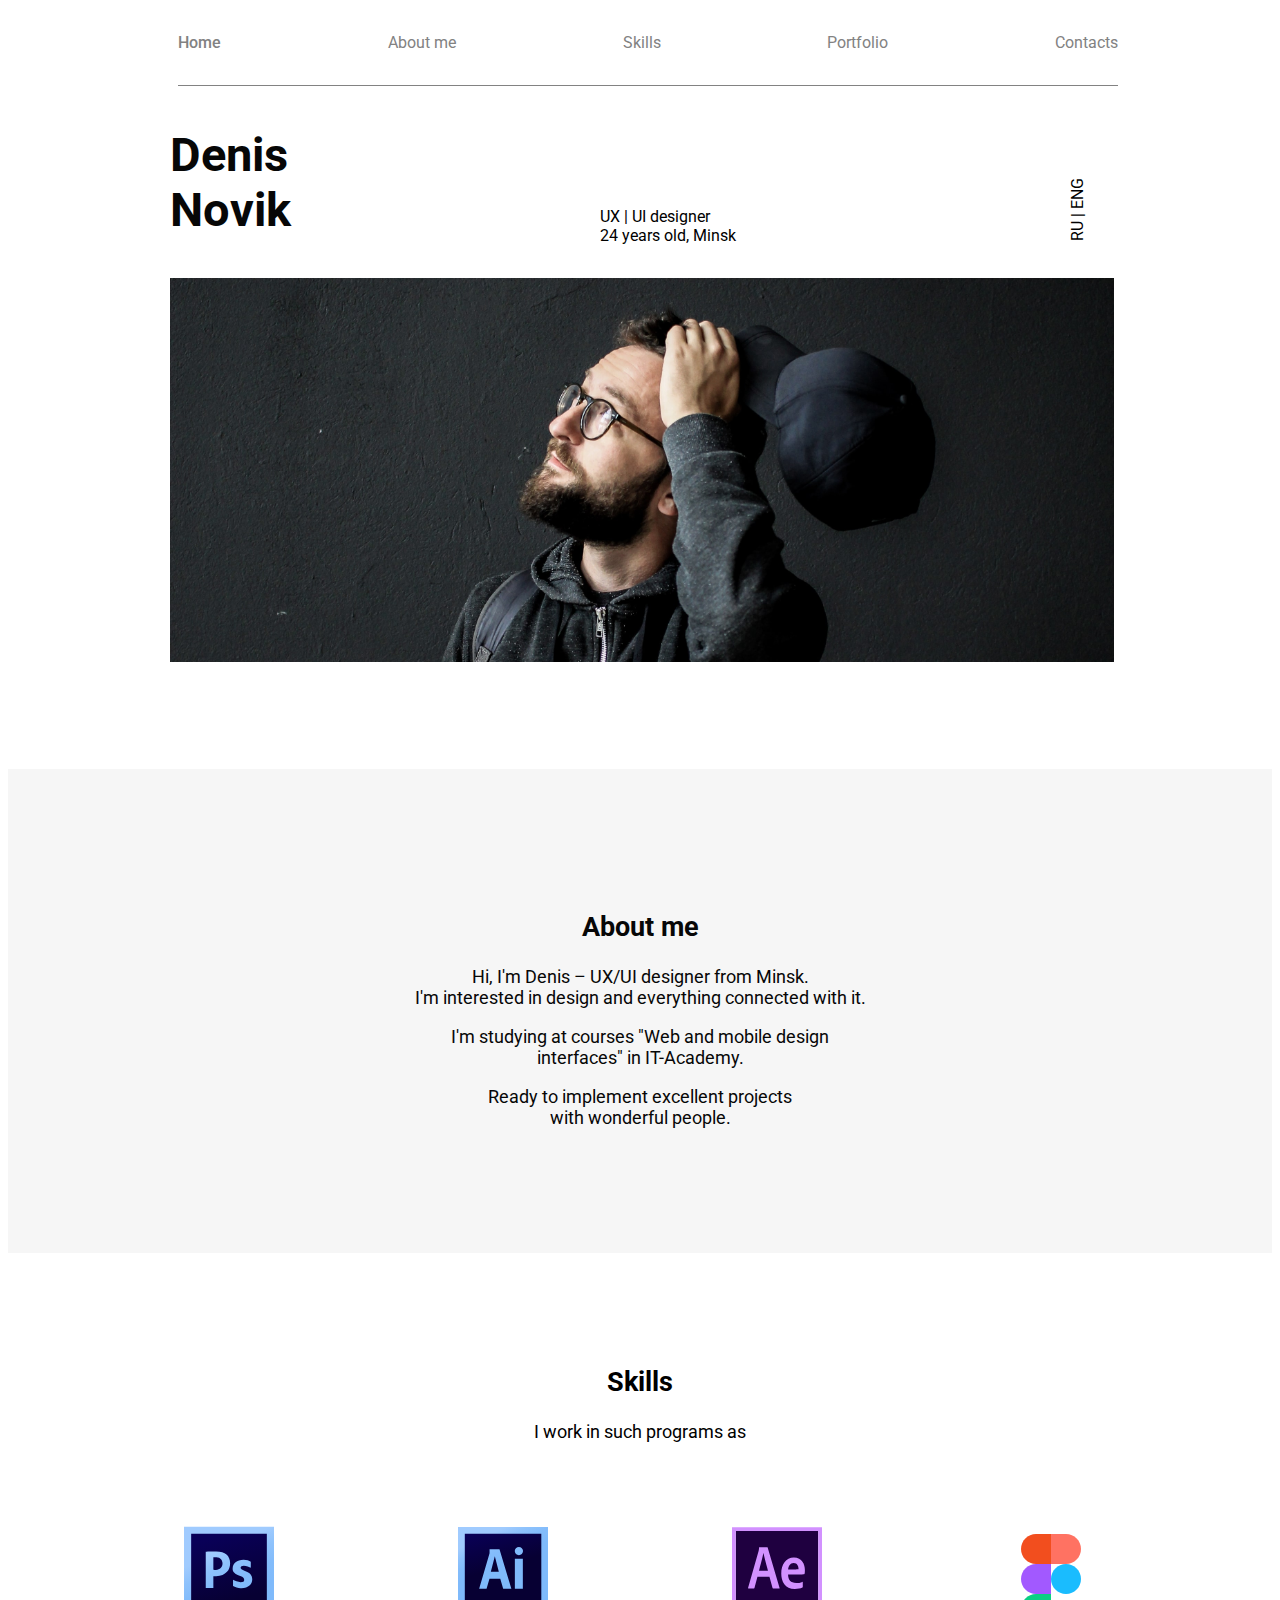
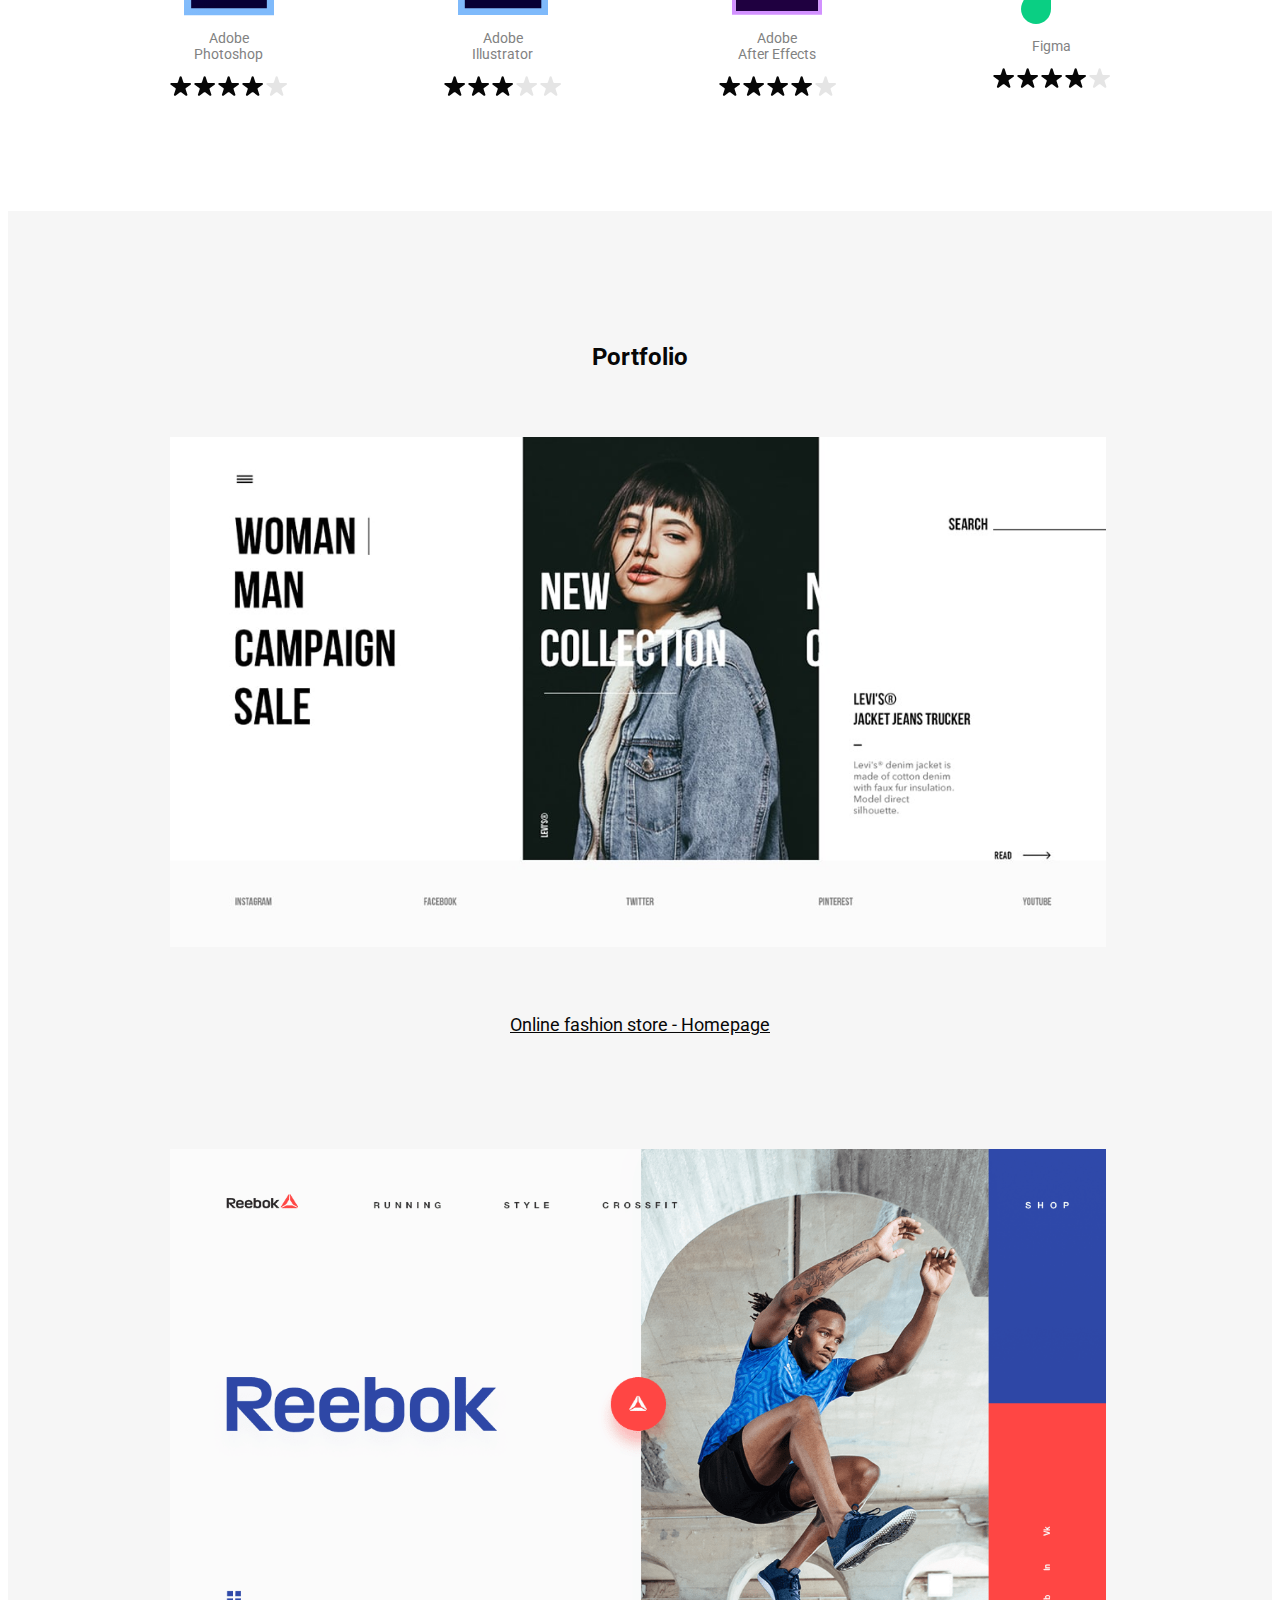
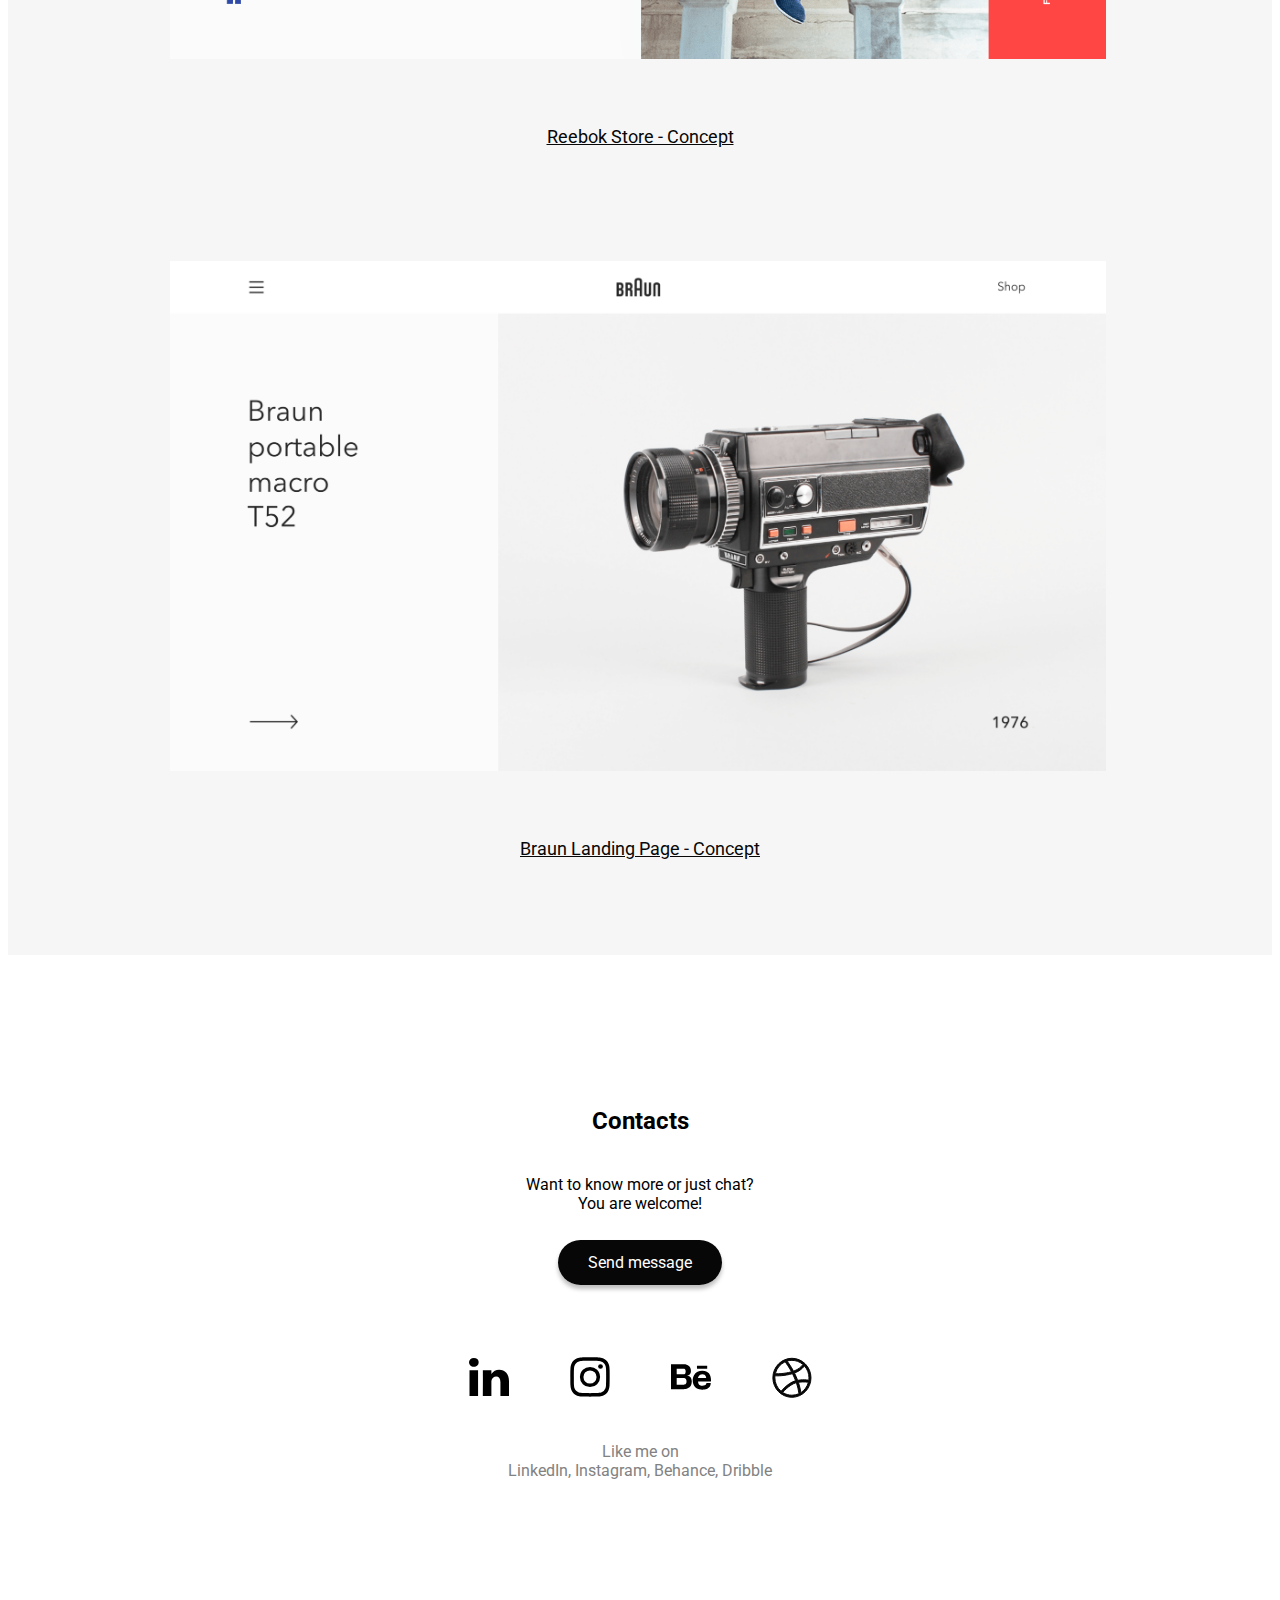
<file: index.html>
<!DOCTYPE HTML>
<HTML>
    <head>
        <meta http-equiv="Content-Type" content="text/html; charset=utf-8"/>
        <title>Лендинг</title>
        <link rel="stylesheet" type="text/css" media="screen" href="style.css"/>
    </head> 
    <body>
        <header class=header>
            <div class="container">
                    <nav class="navigation">
                    <a class="active" href="#home">Home</a>
                    <a href="#about-me">About me</a>
                    <a href="#skills">Skills</a>
                    <a href="#portfolio">Portfolio</a>
                    <a href="#contacts">Contacts</a>
                </nav>
            </div>
        </header>       
        <section id="home">
            <div class="container">
                <div class="text">
                    <h1 class="name">Denis Novik</h1>
                    <p class="age">UX | UI designer<br> 24 years old, Minsk</p>
                    <p class="lang">RU | ENG</p>
                </div>
                <div class="avatar-wraper"><img class="avatar" src="avatar.jpg" alt=""></div>
            </div>
            </section>
        <section id="about-me">
            <div class="container">
                <div class="about-text">
                    <h2 class="about">About me</h2>
                    <p>Hi, I'm Denis – UX/UI designer from Minsk.<br>
                    I'm interested in design and everything connected with it.</p>
                    
                    <p>I'm studying at courses "Web and mobile design<br> <!--КОСТЫЛИ-->
                    interfaces" in IT-Academy.</p>
                    
                    <p>Ready to implement excellent projects<br> 
                    with wonderful people.</p>
                </div>
            </div>
        </section>
        <section id="skills">
            <div class="container">
                <div class='skills-text'>
                    <h2 class="skills-h">Skills</h2>
                    <p>I work in such programs as</p>
                </div>
                <div class="progs">
                    <div class="stars">
                        <svg xmlns="http://www.w3.org/2000/svg" width="90" height="90" viewBox="0 0 300 295"><linearGradient id="a" gradientUnits="userSpaceOnUse" x1="-973.025" y1="1430.582" x2="-858.025" y2="1187.581" gradientTransform="matrix(1 0 0 -1 1045.93 1415.176)"><stop offset="0" stop-color="#a0cbff"/><stop offset=".394" stop-color="#a0cbfe"/><stop offset=".583" stop-color="#8ec2fc"/><stop offset=".784" stop-color="#83bcfb"/><stop offset="1" stop-color="#7fbafb"/></linearGradient><path fill="url(#a)" d="M0 0h300v295H0z"/><linearGradient id="b" gradientUnits="userSpaceOnUse" x1="-932.205" y1="1388.221" x2="-867.205" y2="1172.219" gradientTransform="matrix(1 0 0 -1 1045.93 1415.176)"><stop offset="0" stop-color="#090058"/><stop offset="1" stop-color="#070033"/></linearGradient><path fill="url(#b)" d="M23.859 23.459h252.284v248.082H23.859z"/><g><linearGradient id="c" gradientUnits="userSpaceOnUse" x1="-1008.793" y1="1417.652" x2="-893.794" y2="1174.654" gradientTransform="matrix(1 0 0 -1 1045.93 1415.176)"><stop offset="0" stop-color="#a0cbff"/><stop offset=".394" stop-color="#a0cbfe"/><stop offset=".583" stop-color="#8ec2fc"/><stop offset=".784" stop-color="#83bcfb"/><stop offset="1" stop-color="#7fbafb"/></linearGradient><path d="M72.498 83.144s18.968-.499 34.582-.499c15.778 0 27.028 3.712 34.581 10.235 7.219 6.164 12.087 16.672 12.087 28.634s-3.694 21.75-10.41 28.632c-8.729 8.881-18.901 14.138-36.258 14.865-4.795.201-9.233.249-9.233.249v38.884h-25.35l.001-121zm25.348 60.573c2.754.268 4.48.139 8.562.09 13.598-.163 21.989-8.432 21.989-20.937 0-11.234-6.919-20.458-19.973-20.936-5.203-.19-10.578 0-10.578 0v41.783z" fill="url(#c)"/><linearGradient id="d" gradientUnits="userSpaceOnUse" x1="-943.289" y1="1449.381" x2="-827.834" y2="1205.42" gradientTransform="matrix(1 0 0 -1 1045.93 1415.176)"><stop offset="0" stop-color="#a0cbff"/><stop offset=".394" stop-color="#a0cbfe"/><stop offset=".583" stop-color="#8ec2fc"/><stop offset=".784" stop-color="#83bcfb"/><stop offset="1" stop-color="#7fbafb"/></linearGradient><path d="M163.422 177.055c5.109 3.135 17.165 7.83 25.383 7.83 8.396 0 11.863-2.959 11.863-7.572 0-4.619-2.738-9.471-13.145-12.979-18.439-6.279-25.56-13.795-25.375-24.315 0-16.991 14.238-29.731 36.328-29.731 10.406 0 18.719 3.402 24.191 6.17v20.392c-4.02-2.218-15.611-7.17-23.277-7.17-6.759 0-10.59 2.77-10.59 7.382 0 4.248 3.471 6.464 14.424 10.344 16.975 5.908 24.096 14.584 24.276 27.879 0 16.805-12.954 30.168-38.7 29.357-8.836-.278-18.625-3.771-25.38-7.459l.002-20.128z" fill="url(#d)"/></g></svg>
                        <p>Adobe<br>
                            Photoshop</p>
                            <!--<div class="star"></div>-->
                            <div>
                                <svg width="21" height="20" viewBox="0 0 21 20" fill="none" xmlns="http://www.w3.org/2000/svg">
                                    <path d="M9.69808 0.85958C9.99792 -0.0606967 11.2998 -0.0606959 11.5997 0.859581L13.3508 6.23398C13.4849 6.64561 13.8687 6.92418 14.3016 6.92418H19.9623C20.9317 6.92418 21.3341 8.16521 20.5491 8.73398L15.9742 12.0486C15.6227 12.3033 15.4756 12.7555 15.6101 13.1682L17.3587 18.5349C17.6587 19.4557 16.6054 20.2227 15.8211 19.6544L11.2356 16.3321C10.8856 16.0784 10.4122 16.0784 10.0622 16.3321L5.47661 19.6544C4.69236 20.2227 3.63907 19.4557 3.93909 18.5348L5.68766 13.1682C5.82211 12.7555 5.67503 12.3033 5.32358 12.0486L0.748702 8.73398C-0.0363045 8.16521 0.366026 6.92418 1.33542 6.92418H6.99618C7.4291 6.92418 7.81286 6.64561 7.94698 6.23398L9.69808 0.85958Z" fill="#070707"/>
                                </svg>
                                <svg width="21" height="20" viewBox="0 0 21 20" fill="none" xmlns="http://www.w3.org/2000/svg">
                                    <path d="M9.69808 0.85958C9.99792 -0.0606967 11.2998 -0.0606959 11.5997 0.859581L13.3508 6.23398C13.4849 6.64561 13.8687 6.92418 14.3016 6.92418H19.9623C20.9317 6.92418 21.3341 8.16521 20.5491 8.73398L15.9742 12.0486C15.6227 12.3033 15.4756 12.7555 15.6101 13.1682L17.3587 18.5349C17.6587 19.4557 16.6054 20.2227 15.8211 19.6544L11.2356 16.3321C10.8856 16.0784 10.4122 16.0784 10.0622 16.3321L5.47661 19.6544C4.69236 20.2227 3.63907 19.4557 3.93909 18.5348L5.68766 13.1682C5.82211 12.7555 5.67503 12.3033 5.32358 12.0486L0.748702 8.73398C-0.0363045 8.16521 0.366026 6.92418 1.33542 6.92418H6.99618C7.4291 6.92418 7.81286 6.64561 7.94698 6.23398L9.69808 0.85958Z" fill="#070707"/>
                                </svg>
                                <svg width="21" height="20" viewBox="0 0 21 20" fill="none" xmlns="http://www.w3.org/2000/svg">
                                    <path d="M9.69808 0.85958C9.99792 -0.0606967 11.2998 -0.0606959 11.5997 0.859581L13.3508 6.23398C13.4849 6.64561 13.8687 6.92418 14.3016 6.92418H19.9623C20.9317 6.92418 21.3341 8.16521 20.5491 8.73398L15.9742 12.0486C15.6227 12.3033 15.4756 12.7555 15.6101 13.1682L17.3587 18.5349C17.6587 19.4557 16.6054 20.2227 15.8211 19.6544L11.2356 16.3321C10.8856 16.0784 10.4122 16.0784 10.0622 16.3321L5.47661 19.6544C4.69236 20.2227 3.63907 19.4557 3.93909 18.5348L5.68766 13.1682C5.82211 12.7555 5.67503 12.3033 5.32358 12.0486L0.748702 8.73398C-0.0363045 8.16521 0.366026 6.92418 1.33542 6.92418H6.99618C7.4291 6.92418 7.81286 6.64561 7.94698 6.23398L9.69808 0.85958Z" fill="#070707"/>
                                </svg>
                                <svg width="21" height="20" viewBox="0 0 21 20" fill="none" xmlns="http://www.w3.org/2000/svg">
                                    <path d="M9.69808 0.85958C9.99792 -0.0606967 11.2998 -0.0606959 11.5997 0.859581L13.3508 6.23398C13.4849 6.64561 13.8687 6.92418 14.3016 6.92418H19.9623C20.9317 6.92418 21.3341 8.16521 20.5491 8.73398L15.9742 12.0486C15.6227 12.3033 15.4756 12.7555 15.6101 13.1682L17.3587 18.5349C17.6587 19.4557 16.6054 20.2227 15.8211 19.6544L11.2356 16.3321C10.8856 16.0784 10.4122 16.0784 10.0622 16.3321L5.47661 19.6544C4.69236 20.2227 3.63907 19.4557 3.93909 18.5348L5.68766 13.1682C5.82211 12.7555 5.67503 12.3033 5.32358 12.0486L0.748702 8.73398C-0.0363045 8.16521 0.366026 6.92418 1.33542 6.92418H6.99618C7.4291 6.92418 7.81286 6.64561 7.94698 6.23398L9.69808 0.85958Z" fill="#070707"/>
                                </svg>
                                <svg width="21" height="20" viewBox="0 0 21 20" fill="none" xmlns="http://www.w3.org/2000/svg">
                                    <path d="M9.69808 0.85958C9.99792 -0.0606967 11.2998 -0.0606959 11.5997 0.859581L13.3508 6.23398C13.4849 6.64561 13.8687 6.92418 14.3016 6.92418H19.9623C20.9317 6.92418 21.3341 8.16521 20.5491 8.73398L15.9742 12.0486C15.6227 12.3033 15.4756 12.7555 15.6101 13.1682L17.3587 18.5349C17.6587 19.4557 16.6054 20.2227 15.8211 19.6544L11.2356 16.3321C10.8856 16.0784 10.4122 16.0784 10.0622 16.3321L5.47661 19.6544C4.69236 20.2227 3.63907 19.4557 3.93909 18.5348L5.68766 13.1682C5.82211 12.7555 5.67503 12.3033 5.32358 12.0486L0.748702 8.73398C-0.0363045 8.16521 0.366026 6.92418 1.33542 6.92418H6.99618C7.4291 6.92418 7.81286 6.64561 7.94698 6.23398L9.69808 0.85958Z" fill="#E5E5E5"/>
                                </svg>
                            </div> 
                    </div>    
                    <div class="stars">
                        <svg xmlns="http://www.w3.org/2000/svg" width="90" height="90" viewBox="17.409 8.256 479.241 469.257"><linearGradient id="a" gradientUnits="userSpaceOnUse" x1="-551.776" y1="1628.417" x2="-1021.448" y2="1158.745" gradientTransform="matrix(1 0 0 -1 1045.93 1634.176)"><stop offset="0" stop-color="#ffaa2a"/><stop offset="1" stop-color="#ffc06c"/></linearGradient><path fill="url(#a)" d="M17.409 8.256H496.65v469.257H17.409z"/><linearGradient id="b" gradientUnits="userSpaceOnUse" x1="-788.597" y1="1589.841" x2="-788.597" y2="1195.175" gradientTransform="matrix(1 0 0 -1 1045.93 1634.176)"><stop offset="0" stop-color="#251200"/><stop offset="1"/></linearGradient><path d="M192.234 247.147h42.479l-21.239-82.371-21.24 82.371zM53.666 45v396H461V45H53.666zm204.36 292.462l-15.542-53.532H184.98l-15.542 53.532h-39.372l55.432-189.263v-20.722h52.842l63.202 209.985h-43.516zm104.649 0h-42.48V177.729h42.48v159.733zm-20.983-178.901c-12.16 0-22.019-9.742-22.019-21.758 0-12.017 9.857-21.759 22.019-21.759s22.018 9.742 22.018 21.759c0 12.016-9.857 21.758-22.018 21.758z" fill="url(#b)"/></svg>
                        <p>Adobe<br>
                            Illustrator</p>
                            <!--<div class="star"></div>-->
                        <div>
                            <svg width="21" height="20" viewBox="0 0 21 20" fill="none" xmlns="http://www.w3.org/2000/svg">
                            <path d="M9.69808 0.85958C9.99792 -0.0606967 11.2998 -0.0606959 11.5997 0.859581L13.3508 6.23398C13.4849 6.64561 13.8687 6.92418 14.3016 6.92418H19.9623C20.9317 6.92418 21.3341 8.16521 20.5491 8.73398L15.9742 12.0486C15.6227 12.3033 15.4756 12.7555 15.6101 13.1682L17.3587 18.5349C17.6587 19.4557 16.6054 20.2227 15.8211 19.6544L11.2356 16.3321C10.8856 16.0784 10.4122 16.0784 10.0622 16.3321L5.47661 19.6544C4.69236 20.2227 3.63907 19.4557 3.93909 18.5348L5.68766 13.1682C5.82211 12.7555 5.67503 12.3033 5.32358 12.0486L0.748702 8.73398C-0.0363045 8.16521 0.366026 6.92418 1.33542 6.92418H6.99618C7.4291 6.92418 7.81286 6.64561 7.94698 6.23398L9.69808 0.85958Z" fill="#070707"/>
                            </svg>
                            <svg width="21" height="20" viewBox="0 0 21 20" fill="none" xmlns="http://www.w3.org/2000/svg">
                            <path d="M9.69808 0.85958C9.99792 -0.0606967 11.2998 -0.0606959 11.5997 0.859581L13.3508 6.23398C13.4849 6.64561 13.8687 6.92418 14.3016 6.92418H19.9623C20.9317 6.92418 21.3341 8.16521 20.5491 8.73398L15.9742 12.0486C15.6227 12.3033 15.4756 12.7555 15.6101 13.1682L17.3587 18.5349C17.6587 19.4557 16.6054 20.2227 15.8211 19.6544L11.2356 16.3321C10.8856 16.0784 10.4122 16.0784 10.0622 16.3321L5.47661 19.6544C4.69236 20.2227 3.63907 19.4557 3.93909 18.5348L5.68766 13.1682C5.82211 12.7555 5.67503 12.3033 5.32358 12.0486L0.748702 8.73398C-0.0363045 8.16521 0.366026 6.92418 1.33542 6.92418H6.99618C7.4291 6.92418 7.81286 6.64561 7.94698 6.23398L9.69808 0.85958Z" fill="#070707"/>
                            </svg>
                            <svg width="21" height="20" viewBox="0 0 21 20" fill="none" xmlns="http://www.w3.org/2000/svg">
                            <path d="M9.69808 0.85958C9.99792 -0.0606967 11.2998 -0.0606959 11.5997 0.859581L13.3508 6.23398C13.4849 6.64561 13.8687 6.92418 14.3016 6.92418H19.9623C20.9317 6.92418 21.3341 8.16521 20.5491 8.73398L15.9742 12.0486C15.6227 12.3033 15.4756 12.7555 15.6101 13.1682L17.3587 18.5349C17.6587 19.4557 16.6054 20.2227 15.8211 19.6544L11.2356 16.3321C10.8856 16.0784 10.4122 16.0784 10.0622 16.3321L5.47661 19.6544C4.69236 20.2227 3.63907 19.4557 3.93909 18.5348L5.68766 13.1682C5.82211 12.7555 5.67503 12.3033 5.32358 12.0486L0.748702 8.73398C-0.0363045 8.16521 0.366026 6.92418 1.33542 6.92418H6.99618C7.4291 6.92418 7.81286 6.64561 7.94698 6.23398L9.69808 0.85958Z" fill="#070707"/>
                            </svg>
                            <svg width="21" height="20" viewBox="0 0 21 20" fill="none" xmlns="http://www.w3.org/2000/svg">
                            <path d="M9.69808 0.85958C9.99792 -0.0606967 11.2998 -0.0606959 11.5997 0.859581L13.3508 6.23398C13.4849 6.64561 13.8687 6.92418 14.3016 6.92418H19.9623C20.9317 6.92418 21.3341 8.16521 20.5491 8.73398L15.9742 12.0486C15.6227 12.3033 15.4756 12.7555 15.6101 13.1682L17.3587 18.5349C17.6587 19.4557 16.6054 20.2227 15.8211 19.6544L11.2356 16.3321C10.8856 16.0784 10.4122 16.0784 10.0622 16.3321L5.47661 19.6544C4.69236 20.2227 3.63907 19.4557 3.93909 18.5348L5.68766 13.1682C5.82211 12.7555 5.67503 12.3033 5.32358 12.0486L0.748702 8.73398C-0.0363045 8.16521 0.366026 6.92418 1.33542 6.92418H6.99618C7.4291 6.92418 7.81286 6.64561 7.94698 6.23398L9.69808 0.85958Z" fill="#E5E5E5"/>
                            </svg>
                            <svg width="21" height="20" viewBox="0 0 21 20" fill="none" xmlns="http://www.w3.org/2000/svg">
                            <path d="M9.69808 0.85958C9.99792 -0.0606967 11.2998 -0.0606959 11.5997 0.859581L13.3508 6.23398C13.4849 6.64561 13.8687 6.92418 14.3016 6.92418H19.9623C20.9317 6.92418 21.3341 8.16521 20.5491 8.73398L15.9742 12.0486C15.6227 12.3033 15.4756 12.7555 15.6101 13.1682L17.3587 18.5349C17.6587 19.4557 16.6054 20.2227 15.8211 19.6544L11.2356 16.3321C10.8856 16.0784 10.4122 16.0784 10.0622 16.3321L5.47661 19.6544C4.69236 20.2227 3.63907 19.4557 3.93909 18.5348L5.68766 13.1682C5.82211 12.7555 5.67503 12.3033 5.32358 12.0486L0.748702 8.73398C-0.0363045 8.16521 0.366026 6.92418 1.33542 6.92418H6.99618C7.4291 6.92418 7.81286 6.64561 7.94698 6.23398L9.69808 0.85958Z" fill="#E5E5E5"/>
                            </svg>
                            </div>
                    </div>
                    <div class="stars">
                        <svg viewBox="0 0 240.001 234" xmlns="http://www.w3.org/2000/svg" width="90" height="90"><g clip-rule="evenodd" fill-rule="evenodd"><path d="M10 10h220v214H10z" fill="#1f0040"/><g fill="#d291ff"><path d="M0 0v234h240.001V0zm10 10h220.001v214H10z"/><path d="M67.836 132.5l-7.92 29.865c-.166.824-.496 1.135-1.486 1.135H43.746c-.99 0-1.156-.33-.99-1.484l28.379-99.33c.496-1.814.826-3.246.99-8.195 0-.66.33-.99.826-.99h20.955c.658 0 .988.166 1.154.99l31.846 107.689c.164.826 0 1.32-.826 1.32h-16.5c-.824 0-1.32-.311-1.484-.969l-8.25-30.031zM95.9 116.266c-2.805-11.055-9.586-35.301-12.061-47.016h-.164c-2.145 11.715-7.561 31.496-11.686 47.006zm53.605 10.234c.166 13.531 6.602 22.605 21.781 22.605 5.939 0 11.029-.785 16.309-3.096.66-.33 1.156-.164 1.156.66v12.541c0 .99-.33 1.484-.99 1.979-5.279 2.641-11.855 3.795-20.105 3.795-26.399 0-36.3-19.469-36.3-41.25 0-23.594 12.209-42.898 33.661-42.898 21.779 0 29.369 18.314 29.369 33.164 0 4.785-.33 8.746-.824 10.56-.166.824-.496 1.115-1.32 1.279-1.98.33-7.92.66-16.666.66h-26.071zm20.295-13.75c5.115 0 6.932 0 7.426-.164 0-.66.166-1.227.166-1.721 0-5.445-2.641-15.439-13.035-15.439-9.57 0-13.695 8.414-14.686 17.324z"/></g></g></svg>
                        <p>Adobe<br>
                            After Effects</p>
                            <!--<div class="start"></div>-->
                        <div>
                            <svg width="21" height="20" viewBox="0 0 21 20" fill="none" xmlns="http://www.w3.org/2000/svg">
                            <path d="M9.69808 0.85958C9.99792 -0.0606967 11.2998 -0.0606959 11.5997 0.859581L13.3508 6.23398C13.4849 6.64561 13.8687 6.92418 14.3016 6.92418H19.9623C20.9317 6.92418 21.3341 8.16521 20.5491 8.73398L15.9742 12.0486C15.6227 12.3033 15.4756 12.7555 15.6101 13.1682L17.3587 18.5349C17.6587 19.4557 16.6054 20.2227 15.8211 19.6544L11.2356 16.3321C10.8856 16.0784 10.4122 16.0784 10.0622 16.3321L5.47661 19.6544C4.69236 20.2227 3.63907 19.4557 3.93909 18.5348L5.68766 13.1682C5.82211 12.7555 5.67503 12.3033 5.32358 12.0486L0.748702 8.73398C-0.0363045 8.16521 0.366026 6.92418 1.33542 6.92418H6.99618C7.4291 6.92418 7.81286 6.64561 7.94698 6.23398L9.69808 0.85958Z" fill="#070707"/>
                            </svg>
                            <svg width="21" height="20" viewBox="0 0 21 20" fill="none" xmlns="http://www.w3.org/2000/svg">
                            <path d="M9.69808 0.85958C9.99792 -0.0606967 11.2998 -0.0606959 11.5997 0.859581L13.3508 6.23398C13.4849 6.64561 13.8687 6.92418 14.3016 6.92418H19.9623C20.9317 6.92418 21.3341 8.16521 20.5491 8.73398L15.9742 12.0486C15.6227 12.3033 15.4756 12.7555 15.6101 13.1682L17.3587 18.5349C17.6587 19.4557 16.6054 20.2227 15.8211 19.6544L11.2356 16.3321C10.8856 16.0784 10.4122 16.0784 10.0622 16.3321L5.47661 19.6544C4.69236 20.2227 3.63907 19.4557 3.93909 18.5348L5.68766 13.1682C5.82211 12.7555 5.67503 12.3033 5.32358 12.0486L0.748702 8.73398C-0.0363045 8.16521 0.366026 6.92418 1.33542 6.92418H6.99618C7.4291 6.92418 7.81286 6.64561 7.94698 6.23398L9.69808 0.85958Z" fill="#070707"/>
                            </svg>
                            <svg width="21" height="20" viewBox="0 0 21 20" fill="none" xmlns="http://www.w3.org/2000/svg">
                            <path d="M9.69808 0.85958C9.99792 -0.0606967 11.2998 -0.0606959 11.5997 0.859581L13.3508 6.23398C13.4849 6.64561 13.8687 6.92418 14.3016 6.92418H19.9623C20.9317 6.92418 21.3341 8.16521 20.5491 8.73398L15.9742 12.0486C15.6227 12.3033 15.4756 12.7555 15.6101 13.1682L17.3587 18.5349C17.6587 19.4557 16.6054 20.2227 15.8211 19.6544L11.2356 16.3321C10.8856 16.0784 10.4122 16.0784 10.0622 16.3321L5.47661 19.6544C4.69236 20.2227 3.63907 19.4557 3.93909 18.5348L5.68766 13.1682C5.82211 12.7555 5.67503 12.3033 5.32358 12.0486L0.748702 8.73398C-0.0363045 8.16521 0.366026 6.92418 1.33542 6.92418H6.99618C7.4291 6.92418 7.81286 6.64561 7.94698 6.23398L9.69808 0.85958Z" fill="#070707"/>
                            </svg>
                            <svg width="21" height="20" viewBox="0 0 21 20" fill="none" xmlns="http://www.w3.org/2000/svg">
                            <path d="M9.69808 0.85958C9.99792 -0.0606967 11.2998 -0.0606959 11.5997 0.859581L13.3508 6.23398C13.4849 6.64561 13.8687 6.92418 14.3016 6.92418H19.9623C20.9317 6.92418 21.3341 8.16521 20.5491 8.73398L15.9742 12.0486C15.6227 12.3033 15.4756 12.7555 15.6101 13.1682L17.3587 18.5349C17.6587 19.4557 16.6054 20.2227 15.8211 19.6544L11.2356 16.3321C10.8856 16.0784 10.4122 16.0784 10.0622 16.3321L5.47661 19.6544C4.69236 20.2227 3.63907 19.4557 3.93909 18.5348L5.68766 13.1682C5.82211 12.7555 5.67503 12.3033 5.32358 12.0486L0.748702 8.73398C-0.0363045 8.16521 0.366026 6.92418 1.33542 6.92418H6.99618C7.4291 6.92418 7.81286 6.64561 7.94698 6.23398L9.69808 0.85958Z" fill="#070707"/>
                            </svg>
                            <svg width="21" height="20" viewBox="0 0 21 20" fill="none" xmlns="http://www.w3.org/2000/svg">
                            <path d="M9.69808 0.85958C9.99792 -0.0606967 11.2998 -0.0606959 11.5997 0.859581L13.3508 6.23398C13.4849 6.64561 13.8687 6.92418 14.3016 6.92418H19.9623C20.9317 6.92418 21.3341 8.16521 20.5491 8.73398L15.9742 12.0486C15.6227 12.3033 15.4756 12.7555 15.6101 13.1682L17.3587 18.5349C17.6587 19.4557 16.6054 20.2227 15.8211 19.6544L11.2356 16.3321C10.8856 16.0784 10.4122 16.0784 10.0622 16.3321L5.47661 19.6544C4.69236 20.2227 3.63907 19.4557 3.93909 18.5348L5.68766 13.1682C5.82211 12.7555 5.67503 12.3033 5.32358 12.0486L0.748702 8.73398C-0.0363045 8.16521 0.366026 6.92418 1.33542 6.92418H6.99618C7.4291 6.92418 7.81286 6.64561 7.94698 6.23398L9.69808 0.85958Z" fill="#E5E5E5"/>
                            </svg>
                            </div>
                    </div>
                    <div class="stars">
                        <svg height="90" viewBox="0 0 200 300" width="90" xmlns="http://www.w3.org/2000/svg"><path d="M50 300c27.6 0 50-22.4 50-50v-50H50c-27.6 0-50 22.4-50 50s22.4 50 50 50z" fill="#0acf83"/><path d="M0 150c0-27.6 22.4-50 50-50h50v100H50c-27.6 0-50-22.4-50-50z" fill="#a259ff"/><path d="M0 50C0 22.4 22.4 0 50 0h50v100H50C22.4 100 0 77.6 0 50z" fill="#f24e1e"/><path d="M100 0h50c27.6 0 50 22.4 50 50s-22.4 50-50 50h-50z" fill="#ff7262"/><path d="M200 150c0 27.6-22.4 50-50 50s-50-22.4-50-50 22.4-50 50-50 50 22.4 50 50z" fill="#1abcfe"/></svg>
                        <p> Figma</p>
                        <!--<div class="start"></div>-->   
                        <div>
                            <svg width="21" height="20" viewBox="0 0 21 20" fill="none" xmlns="http://www.w3.org/2000/svg">
                            <path d="M9.69808 0.85958C9.99792 -0.0606967 11.2998 -0.0606959 11.5997 0.859581L13.3508 6.23398C13.4849 6.64561 13.8687 6.92418 14.3016 6.92418H19.9623C20.9317 6.92418 21.3341 8.16521 20.5491 8.73398L15.9742 12.0486C15.6227 12.3033 15.4756 12.7555 15.6101 13.1682L17.3587 18.5349C17.6587 19.4557 16.6054 20.2227 15.8211 19.6544L11.2356 16.3321C10.8856 16.0784 10.4122 16.0784 10.0622 16.3321L5.47661 19.6544C4.69236 20.2227 3.63907 19.4557 3.93909 18.5348L5.68766 13.1682C5.82211 12.7555 5.67503 12.3033 5.32358 12.0486L0.748702 8.73398C-0.0363045 8.16521 0.366026 6.92418 1.33542 6.92418H6.99618C7.4291 6.92418 7.81286 6.64561 7.94698 6.23398L9.69808 0.85958Z" fill="#070707"/>
                            </svg>
                            <svg width="21" height="20" viewBox="0 0 21 20" fill="none" xmlns="http://www.w3.org/2000/svg">
                            <path d="M9.69808 0.85958C9.99792 -0.0606967 11.2998 -0.0606959 11.5997 0.859581L13.3508 6.23398C13.4849 6.64561 13.8687 6.92418 14.3016 6.92418H19.9623C20.9317 6.92418 21.3341 8.16521 20.5491 8.73398L15.9742 12.0486C15.6227 12.3033 15.4756 12.7555 15.6101 13.1682L17.3587 18.5349C17.6587 19.4557 16.6054 20.2227 15.8211 19.6544L11.2356 16.3321C10.8856 16.0784 10.4122 16.0784 10.0622 16.3321L5.47661 19.6544C4.69236 20.2227 3.63907 19.4557 3.93909 18.5348L5.68766 13.1682C5.82211 12.7555 5.67503 12.3033 5.32358 12.0486L0.748702 8.73398C-0.0363045 8.16521 0.366026 6.92418 1.33542 6.92418H6.99618C7.4291 6.92418 7.81286 6.64561 7.94698 6.23398L9.69808 0.85958Z" fill="#070707"/>
                            </svg>
                            <svg width="21" height="20" viewBox="0 0 21 20" fill="none" xmlns="http://www.w3.org/2000/svg">
                            <path d="M9.69808 0.85958C9.99792 -0.0606967 11.2998 -0.0606959 11.5997 0.859581L13.3508 6.23398C13.4849 6.64561 13.8687 6.92418 14.3016 6.92418H19.9623C20.9317 6.92418 21.3341 8.16521 20.5491 8.73398L15.9742 12.0486C15.6227 12.3033 15.4756 12.7555 15.6101 13.1682L17.3587 18.5349C17.6587 19.4557 16.6054 20.2227 15.8211 19.6544L11.2356 16.3321C10.8856 16.0784 10.4122 16.0784 10.0622 16.3321L5.47661 19.6544C4.69236 20.2227 3.63907 19.4557 3.93909 18.5348L5.68766 13.1682C5.82211 12.7555 5.67503 12.3033 5.32358 12.0486L0.748702 8.73398C-0.0363045 8.16521 0.366026 6.92418 1.33542 6.92418H6.99618C7.4291 6.92418 7.81286 6.64561 7.94698 6.23398L9.69808 0.85958Z" fill="#070707"/>
                            </svg>
                            <svg width="21" height="20" viewBox="0 0 21 20" fill="none" xmlns="http://www.w3.org/2000/svg">
                            <path d="M9.69808 0.85958C9.99792 -0.0606967 11.2998 -0.0606959 11.5997 0.859581L13.3508 6.23398C13.4849 6.64561 13.8687 6.92418 14.3016 6.92418H19.9623C20.9317 6.92418 21.3341 8.16521 20.5491 8.73398L15.9742 12.0486C15.6227 12.3033 15.4756 12.7555 15.6101 13.1682L17.3587 18.5349C17.6587 19.4557 16.6054 20.2227 15.8211 19.6544L11.2356 16.3321C10.8856 16.0784 10.4122 16.0784 10.0622 16.3321L5.47661 19.6544C4.69236 20.2227 3.63907 19.4557 3.93909 18.5348L5.68766 13.1682C5.82211 12.7555 5.67503 12.3033 5.32358 12.0486L0.748702 8.73398C-0.0363045 8.16521 0.366026 6.92418 1.33542 6.92418H6.99618C7.4291 6.92418 7.81286 6.64561 7.94698 6.23398L9.69808 0.85958Z" fill="#070707"/>
                            </svg>
                            <svg width="21" height="20" viewBox="0 0 21 20" fill="none" xmlns="http://www.w3.org/2000/svg">
                            <path d="M9.69808 0.85958C9.99792 -0.0606967 11.2998 -0.0606959 11.5997 0.859581L13.3508 6.23398C13.4849 6.64561 13.8687 6.92418 14.3016 6.92418H19.9623C20.9317 6.92418 21.3341 8.16521 20.5491 8.73398L15.9742 12.0486C15.6227 12.3033 15.4756 12.7555 15.6101 13.1682L17.3587 18.5349C17.6587 19.4557 16.6054 20.2227 15.8211 19.6544L11.2356 16.3321C10.8856 16.0784 10.4122 16.0784 10.0622 16.3321L5.47661 19.6544C4.69236 20.2227 3.63907 19.4557 3.93909 18.5348L5.68766 13.1682C5.82211 12.7555 5.67503 12.3033 5.32358 12.0486L0.748702 8.73398C-0.0363045 8.16521 0.366026 6.92418 1.33542 6.92418H6.99618C7.4291 6.92418 7.81286 6.64561 7.94698 6.23398L9.69808 0.85958Z" fill="#E5E5E5"/>
                            </svg>
                            </div>
                    </div>
                </div>
            </div>
        </section>
        <section id="portfolio">
            <div class="container">
                   <h2 class="portfolio-text">Portfolio</h2>
                   <img class="portfolio-img" src="Img1.jpg" alt="">
                   <p class="portfolio-text1">Online fashion store - Homepage</p>
                   <img class="portfolio-img" src="img2.png" alt="">
                   <p class="portfolio-text1">Reebok Store - Concept</p>
                   <img class="portfolio-img" src="img3.png" alt="">
                   <p class="portfolio-text1">Braun Landing Page - Concept</p>
            </div>
        </section>
        <section id="contacts">
            <div class="container">
                <h2>Contacts</h2>
                <p class="chat">Want to know more or just chat?<br>
                    You are welcome!</p>
                <a href="#" class="nubex">Send message</a>
                <div class="networking">
                    <a href="#" target="_blank">
                    <svg xmlns="http://www.w3.org/2000/svg" width="40" height="40" viewBox="0 5 1036 990"><path d="M0 120c0-33.334 11.667-60.834 35-82.5C58.333 15.833 88.667 5 126 5c36.667 0 66.333 10.666 89 32 23.333 22 35 50.666 35 86 0 32-11.333 58.666-34 80-23.333 22-54 33-92 33h-1c-36.667 0-66.333-11-89-33S0 153.333 0 120zm13 875V327h222v668H13zm345 0h222V622c0-23.334 2.667-41.334 8-54 9.333-22.667 23.5-41.834 42.5-57.5 19-15.667 42.833-23.5 71.5-23.5 74.667 0 112 50.333 112 151v357h222V612c0-98.667-23.333-173.5-70-224.5S857.667 311 781 311c-86 0-153 37-201 111v2h-1l1-2v-95H358c1.333 21.333 2 87.666 2 199 0 111.333-.667 267.666-2 469z"/></svg>
                    </a>
                    <a href="#" target="_blank">
                    <svg xmlns="http://www.w3.org/2000/svg" width="40" height="40" viewBox="0 0 512 512"><path style="fill:#000000"d="M256,49.471c67.266,0,75.233.257,101.8,1.469,24.562,1.121,37.9,5.224,46.778,8.674a78.052,78.052,0,0,1,28.966,18.845,78.052,78.052,0,0,1,18.845,28.966c3.45,8.877,7.554,22.216,8.674,46.778,1.212,26.565,1.469,34.532,1.469,101.8s-0.257,75.233-1.469,101.8c-1.121,24.562-5.225,37.9-8.674,46.778a83.427,83.427,0,0,1-47.811,47.811c-8.877,3.45-22.216,7.554-46.778,8.674-26.56,1.212-34.527,1.469-101.8,1.469s-75.237-.257-101.8-1.469c-24.562-1.121-37.9-5.225-46.778-8.674a78.051,78.051,0,0,1-28.966-18.845,78.053,78.053,0,0,1-18.845-28.966c-3.45-8.877-7.554-22.216-8.674-46.778-1.212-26.564-1.469-34.532-1.469-101.8s0.257-75.233,1.469-101.8c1.121-24.562,5.224-37.9,8.674-46.778A78.052,78.052,0,0,1,78.458,78.458a78.053,78.053,0,0,1,28.966-18.845c8.877-3.45,22.216-7.554,46.778-8.674,26.565-1.212,34.532-1.469,101.8-1.469m0-45.391c-68.418,0-77,.29-103.866,1.516-26.815,1.224-45.127,5.482-61.151,11.71a123.488,123.488,0,0,0-44.62,29.057A123.488,123.488,0,0,0,17.3,90.982C11.077,107.007,6.819,125.319,5.6,152.134,4.369,179,4.079,187.582,4.079,256S4.369,333,5.6,359.866c1.224,26.815,5.482,45.127,11.71,61.151a123.489,123.489,0,0,0,29.057,44.62,123.486,123.486,0,0,0,44.62,29.057c16.025,6.228,34.337,10.486,61.151,11.71,26.87,1.226,35.449,1.516,103.866,1.516s77-.29,103.866-1.516c26.815-1.224,45.127-5.482,61.151-11.71a128.817,128.817,0,0,0,73.677-73.677c6.228-16.025,10.486-34.337,11.71-61.151,1.226-26.87,1.516-35.449,1.516-103.866s-0.29-77-1.516-103.866c-1.224-26.815-5.482-45.127-11.71-61.151a123.486,123.486,0,0,0-29.057-44.62A123.487,123.487,0,0,0,421.018,17.3C404.993,11.077,386.681,6.819,359.866,5.6,333,4.369,324.418,4.079,256,4.079h0Z"/><path style="fill:#000000" d="M256,126.635A129.365,129.365,0,1,0,385.365,256,129.365,129.365,0,0,0,256,126.635Zm0,213.338A83.973,83.973,0,1,1,339.974,256,83.974,83.974,0,0,1,256,339.973Z"/><circle style="fill:#000000"cx="390.476" cy="121.524" r="30.23"/></svg>
                    </a>
                    <a href="#" target="_blank">
                    <svg xmlns="http://www.w3.org/2000/svg" width="40" height="40" viewBox="0.5 94.187 511 323.626"><path d="M206.729 238.87s48.358-3.59 48.358-60.297c0-56.711-39.563-84.387-89.678-84.387H.5v316.909h164.909s100.671 3.18 100.671-93.537c0 .001 4.389-78.688-59.351-78.688zm-53.19-88.357h11.87s22.416 0 22.416 32.973c0 32.969-13.183 37.749-28.136 37.749H73.161v-70.722h80.378zm7.21 204.257H73.161v-84.69h92.248s33.41-.438 33.41 43.522c0 37.068-24.954 40.888-38.07 41.168zm239.593-179.953c-121.873 0-121.765 121.766-121.765 121.766s-8.362 121.141 121.765 121.141c0 0 108.438 6.195 108.438-84.271h-55.768s1.86 34.068-50.81 34.068c0 0-55.777 3.738-55.777-55.135H510.64c0-.001 17.968-137.569-110.298-137.569zm-54.53 95.263s6.81-48.846 55.769-48.846c48.949 0 48.336 48.846 48.336 48.846H345.812zm117.096-118.199H332.159v-39.025h130.749v39.025z"/></svg>
                    </a>
                    <a href="#" target="_blank">
                    <svg width="40" height="41" viewBox="0 0 40 41" fill="none" xmlns="http://www.w3.org/2000/svg"><path d="M30.6637 7.90189L30.9695 7.51765L30.5908 7.20501C27.6754 4.79787 23.9728 3.35998 19.9219 3.35998C18.5027 3.35998 17.1268 3.55879 15.824 3.8845L15.0969 4.06629L15.544 4.66785C16.9346 6.53872 18.9323 9.36428 21.3247 13.7896L21.5313 14.1718L21.9386 14.0205C26.4659 12.3395 29.1788 9.76804 30.6637 7.90189ZM13.3634 5.14412L13.1184 4.82133L12.7519 4.99422C8.25572 7.11505 4.84936 11.1659 3.5047 16.1128L3.33862 16.7238L3.97147 16.7437C6.44736 16.8217 12.3656 16.705 18.9232 14.9482L19.5417 14.7825L19.231 14.2226C16.6876 9.63894 14.5486 6.7054 13.3634 5.14412ZM32.8172 9.4031L32.4295 8.94246L32.0479 9.40819C30.3919 11.4294 27.5166 14.0547 22.9643 15.8361L22.458 16.0342L22.6977 16.5221C23.6792 18.5203 24.6314 20.6496 25.499 22.949L25.6419 23.3279L26.0423 23.2668C29.3355 22.7639 32.3797 22.7639 34.6791 22.944C35.2382 22.9904 35.599 23.0425 36.0189 23.1031C36.1073 23.1159 36.1984 23.1291 36.2945 23.1426L36.8065 23.2149L36.8615 22.7007C36.9289 22.0701 36.9677 21.4368 36.9677 20.7822C36.9677 16.4287 35.3904 12.4602 32.8172 9.4031ZM20.6702 17.0304L20.4851 16.6592L20.0861 16.7726C12.3729 18.9639 5.57815 18.897 3.4621 18.8116L2.98027 18.7921L2.9434 19.2729L2.94082 19.3066C2.90425 19.7831 2.86672 20.2721 2.86672 20.7918C2.86672 26.0256 5.13109 30.6976 8.70204 33.8945L9.07483 34.2283L9.40831 33.8552C10.3034 32.8539 11.504 31.5786 12.9637 30.2474L12.9656 30.2456C15.7119 27.7139 19.2453 25.0351 23.0943 23.8663L23.6112 23.7093L23.4148 23.2061C22.5533 20.9984 21.6257 18.9462 20.6702 17.0304ZM30.1597 24.9266L30.1597 24.9266L30.1544 24.9268C29.1432 24.9756 28.0669 25.0731 26.9724 25.2191L26.3776 25.2984L26.563 25.8692C27.4867 28.713 28.2508 31.7255 28.7444 34.8593L28.8687 35.6482L29.5241 35.1919C32.7101 32.9733 35.1202 29.6763 36.2429 25.8059L36.4081 25.2363L35.8187 25.1698C34.3587 25.0049 32.5074 24.8387 30.1597 24.9266ZM24.5037 26.1119L24.3501 25.6585L23.8905 25.7922C20.509 26.7761 16.972 29.3274 14.2916 31.7878C12.9965 32.9664 11.9505 34.0851 11.1111 35.0015L10.6984 35.452L11.2217 35.7674C13.7672 37.3018 16.7231 38.2045 19.9125 38.2045C22.3062 38.2045 24.5639 37.6988 26.6258 36.8078L26.9738 36.6573L26.9229 36.2816C26.4386 32.7078 25.5844 29.3017 24.5037 26.1119ZM0.867798 20.7822C0.867798 10.029 9.43504 1.2832 19.9219 1.2832C30.4088 1.2832 38.9761 10.029 38.9761 20.7822C38.9761 31.5354 30.4088 40.2812 19.9219 40.2812C9.43504 40.2812 0.867798 31.5354 0.867798 20.7822Z" fill="#070707" stroke="#070707"/></svg>
                    </a>
                </div>
                <p class="like-me">Like me on<br>
                    LinkedIn, Instagram, Behance, Dribble</p>
            </div>
        </section>
        <script> const starDivs = document.querySelectorAll('.star')
        starDivs.forEach(star => star.innerHTML = `<svg width="21" height="20" viewBox="0 0 21 20" fill="none" xmlns="http://www.w3.org/2000/svg"><path d="M9.69808 0.85958C9.99792 -0.0606967 11.2998 -0.0606959 11.5997 0.859581L13.3508 6.23398C13.4849 6.64561 13.8687 6.92418 14.3016 6.92418H19.9623C20.9317 6.92418 21.3341 8.16521 20.5491 8.73398L15.9742 12.0486C15.6227 12.3033 15.4756 12.7555 15.6101 13.1682L17.3587 18.5349C17.6587 19.4557 16.6054 20.2227 15.8211 19.6544L11.2356 16.3321C10.8856 16.0784 10.4122 16.0784 10.0622 16.3321L5.47661 19.6544C4.69236 20.2227 3.63907 19.4557 3.93909 18.5348L5.68766 13.1682C5.82211 12.7555 5.67503 12.3033 5.32358 12.0486L0.748702 8.73398C-0.0363045 8.16521 0.366026 6.92418 1.33542 6.92418H6.99618C7.4291 6.92418 7.81286 6.64561 7.94698 6.23398L9.69808 0.85958Z" fill="#070707"/>
        </svg>`)</script>
    </body>
</file>
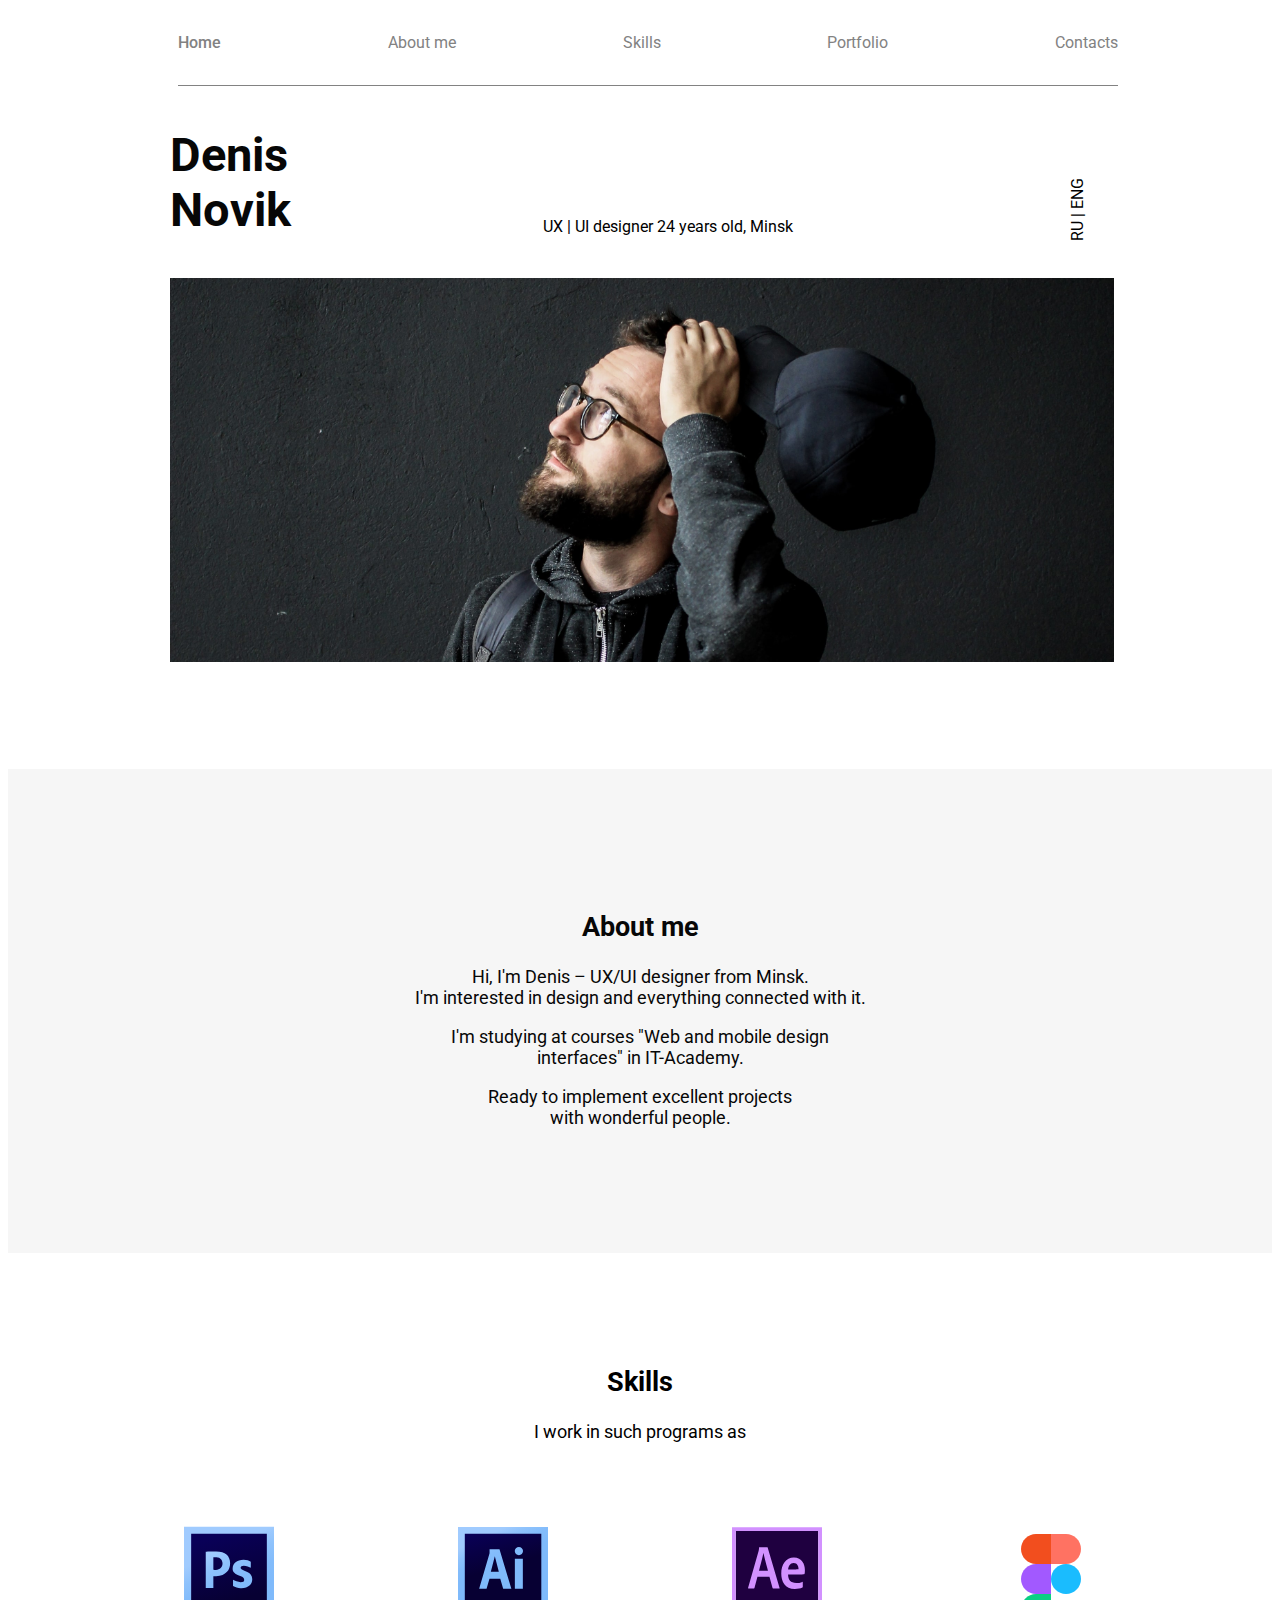
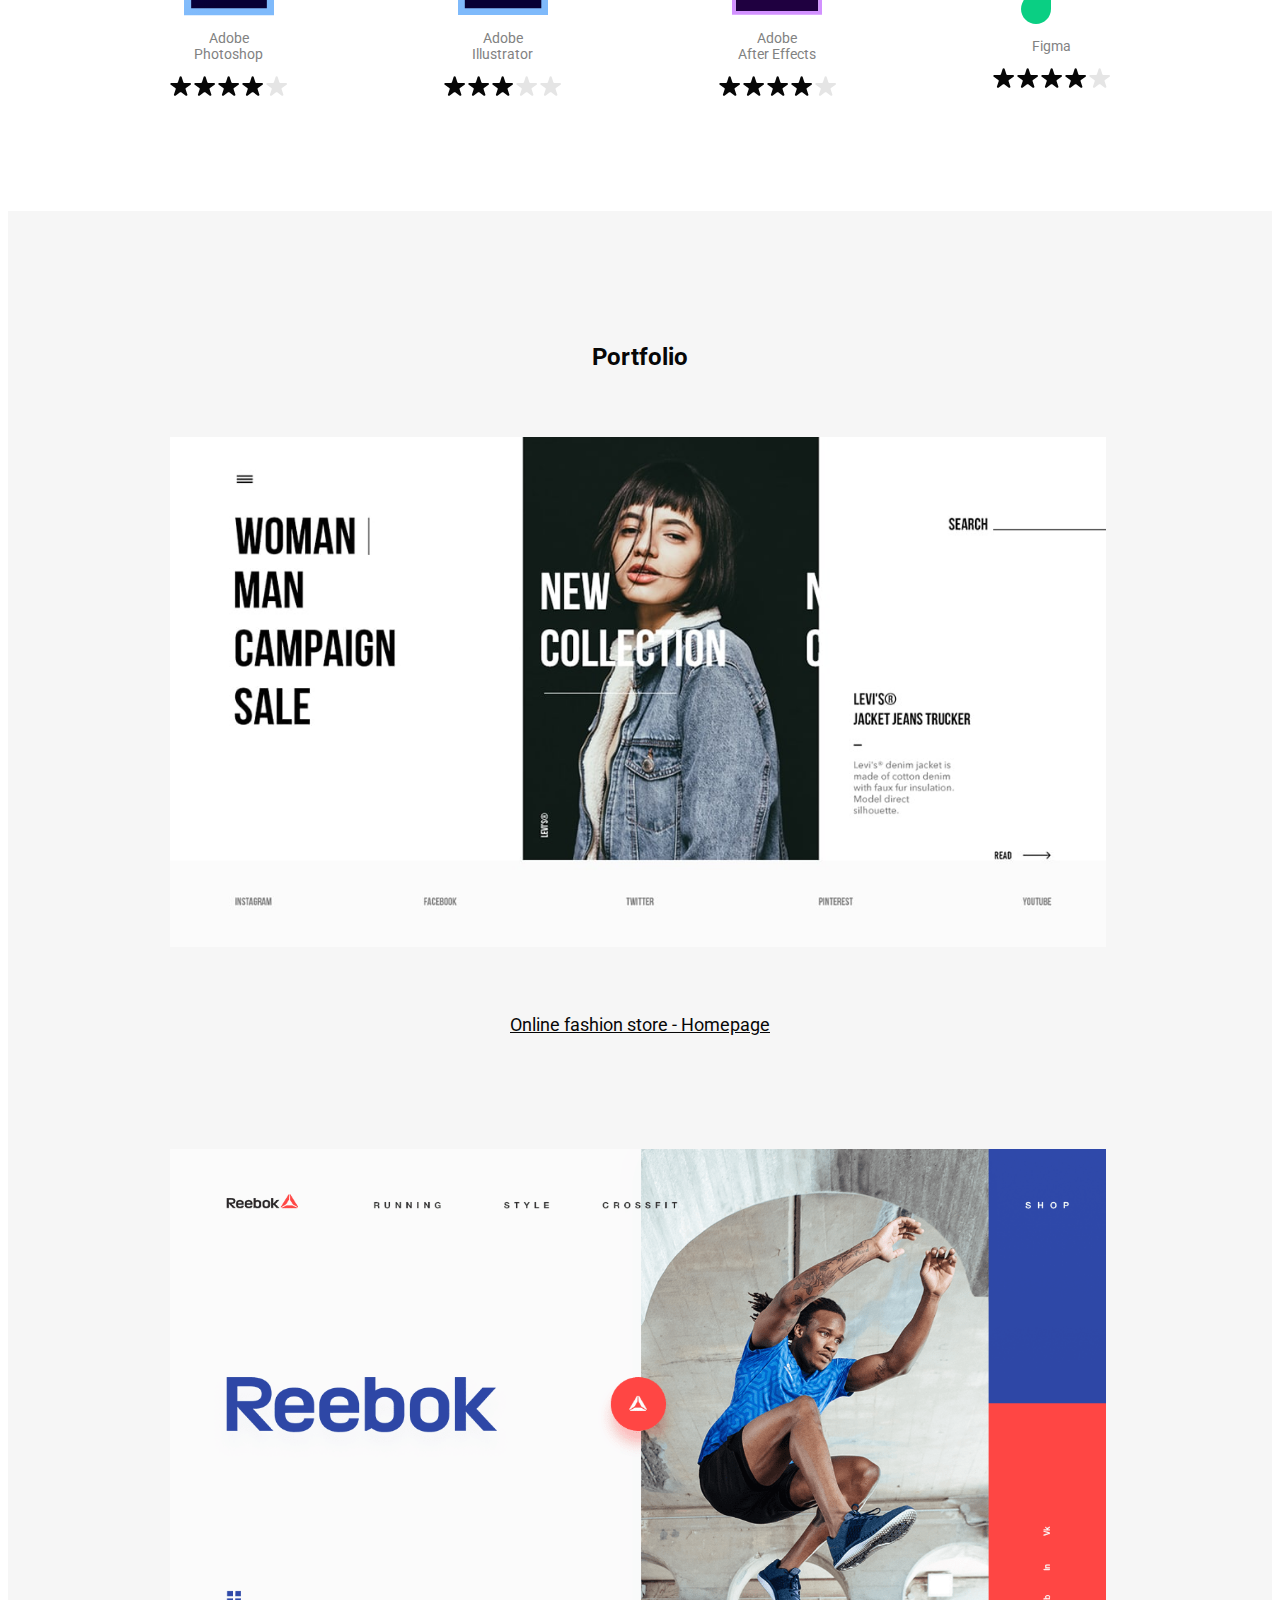
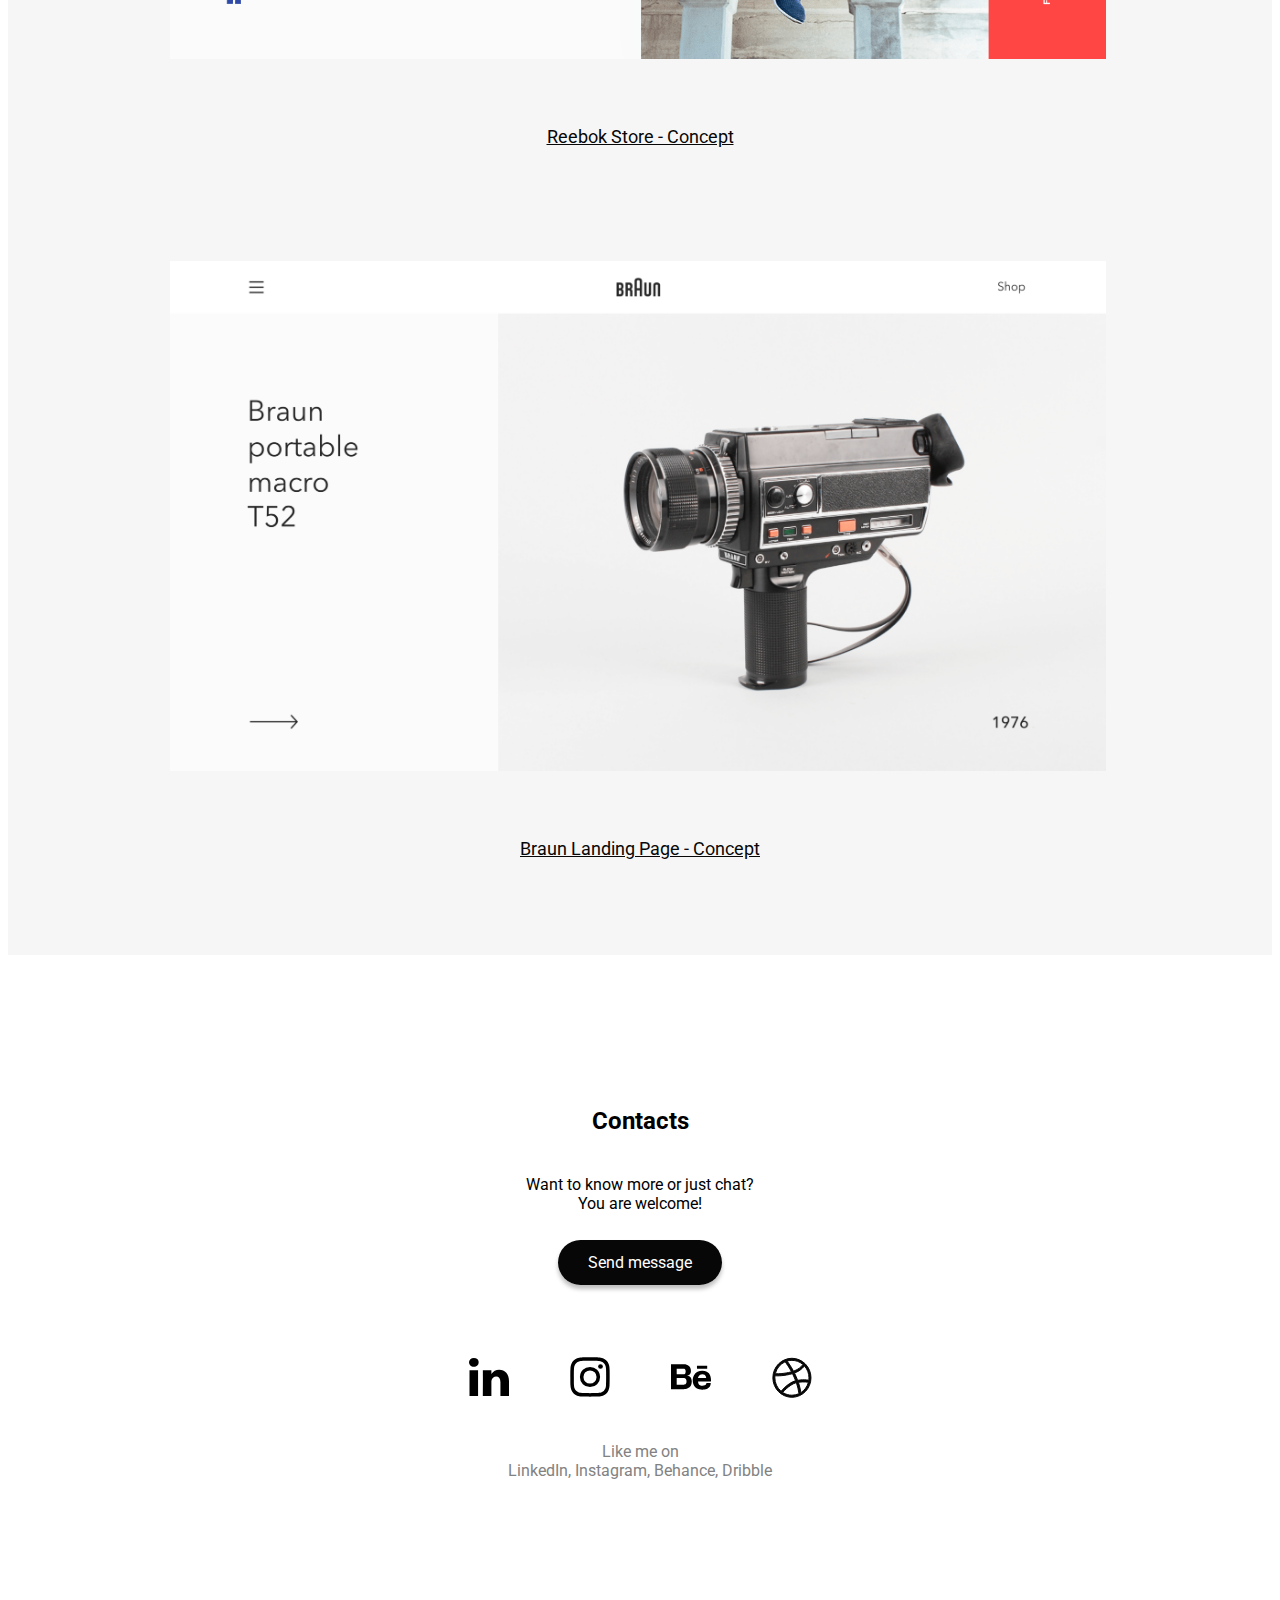
<file: inde.html>
<!DOCTYPE HTML>
<HTML>
    <head>
        <meta http-equiv="Content-Type" content="text/html; charset=utf-8"/>
        <title>Лендинг</title>
        <link rel="stylesheet" type="text/css" media="screen" href="style.css"/>
    </head> 
    <body>
        <header class=header>
            <div class="container">
                    <nav class="navigation">
                    <a class="active" href="#home">Home</a>
                    <a href="#about-me">About me</a>
                    <a href="#skills">Skills</a>
                    <a href="#portfolio">Portfolio</a>
                    <a href="#contacts">Contacts</a>
                </nav>
            </div>
        </header>       
        <section id="home">
            <div class="container">
                <div class="text">
                    <h1 class="name">Denis Novik</h1>
                    <p class="age">UX | UI designer 24 years old, Minsk</p>
                    <p class="lang">RU | ENG</p>
                </div>
                <div class="avatar-wraper"><img class="avatar" src="avatar.jpg" alt=""></div>
            </div>
            </section>
        <section id="about-me">
            <div class="container">
                <div class="about-text">
                    <h2 class="about">About me</h2>
                    <p>Hi, I'm Denis – UX/UI designer from Minsk.<br>
                    I'm interested in design and everything connected with it.</p>
                    
                    <p>I'm studying at courses "Web and mobile design<br> <!--КОСТЫЛИ-->
                    interfaces" in IT-Academy.</p>
                    
                    <p>Ready to implement excellent projects<br> 
                    with wonderful people.</p>
                </div>
            </div>
        </section>
        <section id="skills">
            <div class="container">
                <div class='skills-text'>
                    <h2 class="skills-h">Skills</h2>
                    <p>I work in such programs as</p>
                </div>
                <div class="progs">
                    <div class="stars">
                        <svg xmlns="http://www.w3.org/2000/svg" width="90" height="90" viewBox="0 0 300 295"><linearGradient id="a" gradientUnits="userSpaceOnUse" x1="-973.025" y1="1430.582" x2="-858.025" y2="1187.581" gradientTransform="matrix(1 0 0 -1 1045.93 1415.176)"><stop offset="0" stop-color="#a0cbff"/><stop offset=".394" stop-color="#a0cbfe"/><stop offset=".583" stop-color="#8ec2fc"/><stop offset=".784" stop-color="#83bcfb"/><stop offset="1" stop-color="#7fbafb"/></linearGradient><path fill="url(#a)" d="M0 0h300v295H0z"/><linearGradient id="b" gradientUnits="userSpaceOnUse" x1="-932.205" y1="1388.221" x2="-867.205" y2="1172.219" gradientTransform="matrix(1 0 0 -1 1045.93 1415.176)"><stop offset="0" stop-color="#090058"/><stop offset="1" stop-color="#070033"/></linearGradient><path fill="url(#b)" d="M23.859 23.459h252.284v248.082H23.859z"/><g><linearGradient id="c" gradientUnits="userSpaceOnUse" x1="-1008.793" y1="1417.652" x2="-893.794" y2="1174.654" gradientTransform="matrix(1 0 0 -1 1045.93 1415.176)"><stop offset="0" stop-color="#a0cbff"/><stop offset=".394" stop-color="#a0cbfe"/><stop offset=".583" stop-color="#8ec2fc"/><stop offset=".784" stop-color="#83bcfb"/><stop offset="1" stop-color="#7fbafb"/></linearGradient><path d="M72.498 83.144s18.968-.499 34.582-.499c15.778 0 27.028 3.712 34.581 10.235 7.219 6.164 12.087 16.672 12.087 28.634s-3.694 21.75-10.41 28.632c-8.729 8.881-18.901 14.138-36.258 14.865-4.795.201-9.233.249-9.233.249v38.884h-25.35l.001-121zm25.348 60.573c2.754.268 4.48.139 8.562.09 13.598-.163 21.989-8.432 21.989-20.937 0-11.234-6.919-20.458-19.973-20.936-5.203-.19-10.578 0-10.578 0v41.783z" fill="url(#c)"/><linearGradient id="d" gradientUnits="userSpaceOnUse" x1="-943.289" y1="1449.381" x2="-827.834" y2="1205.42" gradientTransform="matrix(1 0 0 -1 1045.93 1415.176)"><stop offset="0" stop-color="#a0cbff"/><stop offset=".394" stop-color="#a0cbfe"/><stop offset=".583" stop-color="#8ec2fc"/><stop offset=".784" stop-color="#83bcfb"/><stop offset="1" stop-color="#7fbafb"/></linearGradient><path d="M163.422 177.055c5.109 3.135 17.165 7.83 25.383 7.83 8.396 0 11.863-2.959 11.863-7.572 0-4.619-2.738-9.471-13.145-12.979-18.439-6.279-25.56-13.795-25.375-24.315 0-16.991 14.238-29.731 36.328-29.731 10.406 0 18.719 3.402 24.191 6.17v20.392c-4.02-2.218-15.611-7.17-23.277-7.17-6.759 0-10.59 2.77-10.59 7.382 0 4.248 3.471 6.464 14.424 10.344 16.975 5.908 24.096 14.584 24.276 27.879 0 16.805-12.954 30.168-38.7 29.357-8.836-.278-18.625-3.771-25.38-7.459l.002-20.128z" fill="url(#d)"/></g></svg>
                        <p>Adobe<br>
                            Photoshop</p>
                            <!--<div class="star"></div>-->
                            <div>
                                <svg width="21" height="20" viewBox="0 0 21 20" fill="none" xmlns="http://www.w3.org/2000/svg">
                                    <path d="M9.69808 0.85958C9.99792 -0.0606967 11.2998 -0.0606959 11.5997 0.859581L13.3508 6.23398C13.4849 6.64561 13.8687 6.92418 14.3016 6.92418H19.9623C20.9317 6.92418 21.3341 8.16521 20.5491 8.73398L15.9742 12.0486C15.6227 12.3033 15.4756 12.7555 15.6101 13.1682L17.3587 18.5349C17.6587 19.4557 16.6054 20.2227 15.8211 19.6544L11.2356 16.3321C10.8856 16.0784 10.4122 16.0784 10.0622 16.3321L5.47661 19.6544C4.69236 20.2227 3.63907 19.4557 3.93909 18.5348L5.68766 13.1682C5.82211 12.7555 5.67503 12.3033 5.32358 12.0486L0.748702 8.73398C-0.0363045 8.16521 0.366026 6.92418 1.33542 6.92418H6.99618C7.4291 6.92418 7.81286 6.64561 7.94698 6.23398L9.69808 0.85958Z" fill="#070707"/>
                                </svg>
                                <svg width="21" height="20" viewBox="0 0 21 20" fill="none" xmlns="http://www.w3.org/2000/svg">
                                    <path d="M9.69808 0.85958C9.99792 -0.0606967 11.2998 -0.0606959 11.5997 0.859581L13.3508 6.23398C13.4849 6.64561 13.8687 6.92418 14.3016 6.92418H19.9623C20.9317 6.92418 21.3341 8.16521 20.5491 8.73398L15.9742 12.0486C15.6227 12.3033 15.4756 12.7555 15.6101 13.1682L17.3587 18.5349C17.6587 19.4557 16.6054 20.2227 15.8211 19.6544L11.2356 16.3321C10.8856 16.0784 10.4122 16.0784 10.0622 16.3321L5.47661 19.6544C4.69236 20.2227 3.63907 19.4557 3.93909 18.5348L5.68766 13.1682C5.82211 12.7555 5.67503 12.3033 5.32358 12.0486L0.748702 8.73398C-0.0363045 8.16521 0.366026 6.92418 1.33542 6.92418H6.99618C7.4291 6.92418 7.81286 6.64561 7.94698 6.23398L9.69808 0.85958Z" fill="#070707"/>
                                </svg>
                                <svg width="21" height="20" viewBox="0 0 21 20" fill="none" xmlns="http://www.w3.org/2000/svg">
                                    <path d="M9.69808 0.85958C9.99792 -0.0606967 11.2998 -0.0606959 11.5997 0.859581L13.3508 6.23398C13.4849 6.64561 13.8687 6.92418 14.3016 6.92418H19.9623C20.9317 6.92418 21.3341 8.16521 20.5491 8.73398L15.9742 12.0486C15.6227 12.3033 15.4756 12.7555 15.6101 13.1682L17.3587 18.5349C17.6587 19.4557 16.6054 20.2227 15.8211 19.6544L11.2356 16.3321C10.8856 16.0784 10.4122 16.0784 10.0622 16.3321L5.47661 19.6544C4.69236 20.2227 3.63907 19.4557 3.93909 18.5348L5.68766 13.1682C5.82211 12.7555 5.67503 12.3033 5.32358 12.0486L0.748702 8.73398C-0.0363045 8.16521 0.366026 6.92418 1.33542 6.92418H6.99618C7.4291 6.92418 7.81286 6.64561 7.94698 6.23398L9.69808 0.85958Z" fill="#070707"/>
                                </svg>
                                <svg width="21" height="20" viewBox="0 0 21 20" fill="none" xmlns="http://www.w3.org/2000/svg">
                                    <path d="M9.69808 0.85958C9.99792 -0.0606967 11.2998 -0.0606959 11.5997 0.859581L13.3508 6.23398C13.4849 6.64561 13.8687 6.92418 14.3016 6.92418H19.9623C20.9317 6.92418 21.3341 8.16521 20.5491 8.73398L15.9742 12.0486C15.6227 12.3033 15.4756 12.7555 15.6101 13.1682L17.3587 18.5349C17.6587 19.4557 16.6054 20.2227 15.8211 19.6544L11.2356 16.3321C10.8856 16.0784 10.4122 16.0784 10.0622 16.3321L5.47661 19.6544C4.69236 20.2227 3.63907 19.4557 3.93909 18.5348L5.68766 13.1682C5.82211 12.7555 5.67503 12.3033 5.32358 12.0486L0.748702 8.73398C-0.0363045 8.16521 0.366026 6.92418 1.33542 6.92418H6.99618C7.4291 6.92418 7.81286 6.64561 7.94698 6.23398L9.69808 0.85958Z" fill="#070707"/>
                                </svg>
                                <svg width="21" height="20" viewBox="0 0 21 20" fill="none" xmlns="http://www.w3.org/2000/svg">
                                    <path d="M9.69808 0.85958C9.99792 -0.0606967 11.2998 -0.0606959 11.5997 0.859581L13.3508 6.23398C13.4849 6.64561 13.8687 6.92418 14.3016 6.92418H19.9623C20.9317 6.92418 21.3341 8.16521 20.5491 8.73398L15.9742 12.0486C15.6227 12.3033 15.4756 12.7555 15.6101 13.1682L17.3587 18.5349C17.6587 19.4557 16.6054 20.2227 15.8211 19.6544L11.2356 16.3321C10.8856 16.0784 10.4122 16.0784 10.0622 16.3321L5.47661 19.6544C4.69236 20.2227 3.63907 19.4557 3.93909 18.5348L5.68766 13.1682C5.82211 12.7555 5.67503 12.3033 5.32358 12.0486L0.748702 8.73398C-0.0363045 8.16521 0.366026 6.92418 1.33542 6.92418H6.99618C7.4291 6.92418 7.81286 6.64561 7.94698 6.23398L9.69808 0.85958Z" fill="#E5E5E5"/>
                                </svg>
                            </div> 
                    </div>    
                    <div class="stars">
                        <svg xmlns="http://www.w3.org/2000/svg" width="90" height="90" viewBox="17.409 8.256 479.241 469.257"><linearGradient id="a" gradientUnits="userSpaceOnUse" x1="-551.776" y1="1628.417" x2="-1021.448" y2="1158.745" gradientTransform="matrix(1 0 0 -1 1045.93 1634.176)"><stop offset="0" stop-color="#ffaa2a"/><stop offset="1" stop-color="#ffc06c"/></linearGradient><path fill="url(#a)" d="M17.409 8.256H496.65v469.257H17.409z"/><linearGradient id="b" gradientUnits="userSpaceOnUse" x1="-788.597" y1="1589.841" x2="-788.597" y2="1195.175" gradientTransform="matrix(1 0 0 -1 1045.93 1634.176)"><stop offset="0" stop-color="#251200"/><stop offset="1"/></linearGradient><path d="M192.234 247.147h42.479l-21.239-82.371-21.24 82.371zM53.666 45v396H461V45H53.666zm204.36 292.462l-15.542-53.532H184.98l-15.542 53.532h-39.372l55.432-189.263v-20.722h52.842l63.202 209.985h-43.516zm104.649 0h-42.48V177.729h42.48v159.733zm-20.983-178.901c-12.16 0-22.019-9.742-22.019-21.758 0-12.017 9.857-21.759 22.019-21.759s22.018 9.742 22.018 21.759c0 12.016-9.857 21.758-22.018 21.758z" fill="url(#b)"/></svg>
                        <p>Adobe<br>
                            Illustrator</p>
                            <!--<div class="star"></div>-->
                        <div>
                            <svg width="21" height="20" viewBox="0 0 21 20" fill="none" xmlns="http://www.w3.org/2000/svg">
                            <path d="M9.69808 0.85958C9.99792 -0.0606967 11.2998 -0.0606959 11.5997 0.859581L13.3508 6.23398C13.4849 6.64561 13.8687 6.92418 14.3016 6.92418H19.9623C20.9317 6.92418 21.3341 8.16521 20.5491 8.73398L15.9742 12.0486C15.6227 12.3033 15.4756 12.7555 15.6101 13.1682L17.3587 18.5349C17.6587 19.4557 16.6054 20.2227 15.8211 19.6544L11.2356 16.3321C10.8856 16.0784 10.4122 16.0784 10.0622 16.3321L5.47661 19.6544C4.69236 20.2227 3.63907 19.4557 3.93909 18.5348L5.68766 13.1682C5.82211 12.7555 5.67503 12.3033 5.32358 12.0486L0.748702 8.73398C-0.0363045 8.16521 0.366026 6.92418 1.33542 6.92418H6.99618C7.4291 6.92418 7.81286 6.64561 7.94698 6.23398L9.69808 0.85958Z" fill="#070707"/>
                            </svg>
                            <svg width="21" height="20" viewBox="0 0 21 20" fill="none" xmlns="http://www.w3.org/2000/svg">
                            <path d="M9.69808 0.85958C9.99792 -0.0606967 11.2998 -0.0606959 11.5997 0.859581L13.3508 6.23398C13.4849 6.64561 13.8687 6.92418 14.3016 6.92418H19.9623C20.9317 6.92418 21.3341 8.16521 20.5491 8.73398L15.9742 12.0486C15.6227 12.3033 15.4756 12.7555 15.6101 13.1682L17.3587 18.5349C17.6587 19.4557 16.6054 20.2227 15.8211 19.6544L11.2356 16.3321C10.8856 16.0784 10.4122 16.0784 10.0622 16.3321L5.47661 19.6544C4.69236 20.2227 3.63907 19.4557 3.93909 18.5348L5.68766 13.1682C5.82211 12.7555 5.67503 12.3033 5.32358 12.0486L0.748702 8.73398C-0.0363045 8.16521 0.366026 6.92418 1.33542 6.92418H6.99618C7.4291 6.92418 7.81286 6.64561 7.94698 6.23398L9.69808 0.85958Z" fill="#070707"/>
                            </svg>
                            <svg width="21" height="20" viewBox="0 0 21 20" fill="none" xmlns="http://www.w3.org/2000/svg">
                            <path d="M9.69808 0.85958C9.99792 -0.0606967 11.2998 -0.0606959 11.5997 0.859581L13.3508 6.23398C13.4849 6.64561 13.8687 6.92418 14.3016 6.92418H19.9623C20.9317 6.92418 21.3341 8.16521 20.5491 8.73398L15.9742 12.0486C15.6227 12.3033 15.4756 12.7555 15.6101 13.1682L17.3587 18.5349C17.6587 19.4557 16.6054 20.2227 15.8211 19.6544L11.2356 16.3321C10.8856 16.0784 10.4122 16.0784 10.0622 16.3321L5.47661 19.6544C4.69236 20.2227 3.63907 19.4557 3.93909 18.5348L5.68766 13.1682C5.82211 12.7555 5.67503 12.3033 5.32358 12.0486L0.748702 8.73398C-0.0363045 8.16521 0.366026 6.92418 1.33542 6.92418H6.99618C7.4291 6.92418 7.81286 6.64561 7.94698 6.23398L9.69808 0.85958Z" fill="#070707"/>
                            </svg>
                            <svg width="21" height="20" viewBox="0 0 21 20" fill="none" xmlns="http://www.w3.org/2000/svg">
                            <path d="M9.69808 0.85958C9.99792 -0.0606967 11.2998 -0.0606959 11.5997 0.859581L13.3508 6.23398C13.4849 6.64561 13.8687 6.92418 14.3016 6.92418H19.9623C20.9317 6.92418 21.3341 8.16521 20.5491 8.73398L15.9742 12.0486C15.6227 12.3033 15.4756 12.7555 15.6101 13.1682L17.3587 18.5349C17.6587 19.4557 16.6054 20.2227 15.8211 19.6544L11.2356 16.3321C10.8856 16.0784 10.4122 16.0784 10.0622 16.3321L5.47661 19.6544C4.69236 20.2227 3.63907 19.4557 3.93909 18.5348L5.68766 13.1682C5.82211 12.7555 5.67503 12.3033 5.32358 12.0486L0.748702 8.73398C-0.0363045 8.16521 0.366026 6.92418 1.33542 6.92418H6.99618C7.4291 6.92418 7.81286 6.64561 7.94698 6.23398L9.69808 0.85958Z" fill="#E5E5E5"/>
                            </svg>
                            <svg width="21" height="20" viewBox="0 0 21 20" fill="none" xmlns="http://www.w3.org/2000/svg">
                            <path d="M9.69808 0.85958C9.99792 -0.0606967 11.2998 -0.0606959 11.5997 0.859581L13.3508 6.23398C13.4849 6.64561 13.8687 6.92418 14.3016 6.92418H19.9623C20.9317 6.92418 21.3341 8.16521 20.5491 8.73398L15.9742 12.0486C15.6227 12.3033 15.4756 12.7555 15.6101 13.1682L17.3587 18.5349C17.6587 19.4557 16.6054 20.2227 15.8211 19.6544L11.2356 16.3321C10.8856 16.0784 10.4122 16.0784 10.0622 16.3321L5.47661 19.6544C4.69236 20.2227 3.63907 19.4557 3.93909 18.5348L5.68766 13.1682C5.82211 12.7555 5.67503 12.3033 5.32358 12.0486L0.748702 8.73398C-0.0363045 8.16521 0.366026 6.92418 1.33542 6.92418H6.99618C7.4291 6.92418 7.81286 6.64561 7.94698 6.23398L9.69808 0.85958Z" fill="#E5E5E5"/>
                            </svg>
                            </div>
                    </div>
                    <div class="stars">
                        <svg viewBox="0 0 240.001 234" xmlns="http://www.w3.org/2000/svg" width="90" height="90"><g clip-rule="evenodd" fill-rule="evenodd"><path d="M10 10h220v214H10z" fill="#1f0040"/><g fill="#d291ff"><path d="M0 0v234h240.001V0zm10 10h220.001v214H10z"/><path d="M67.836 132.5l-7.92 29.865c-.166.824-.496 1.135-1.486 1.135H43.746c-.99 0-1.156-.33-.99-1.484l28.379-99.33c.496-1.814.826-3.246.99-8.195 0-.66.33-.99.826-.99h20.955c.658 0 .988.166 1.154.99l31.846 107.689c.164.826 0 1.32-.826 1.32h-16.5c-.824 0-1.32-.311-1.484-.969l-8.25-30.031zM95.9 116.266c-2.805-11.055-9.586-35.301-12.061-47.016h-.164c-2.145 11.715-7.561 31.496-11.686 47.006zm53.605 10.234c.166 13.531 6.602 22.605 21.781 22.605 5.939 0 11.029-.785 16.309-3.096.66-.33 1.156-.164 1.156.66v12.541c0 .99-.33 1.484-.99 1.979-5.279 2.641-11.855 3.795-20.105 3.795-26.399 0-36.3-19.469-36.3-41.25 0-23.594 12.209-42.898 33.661-42.898 21.779 0 29.369 18.314 29.369 33.164 0 4.785-.33 8.746-.824 10.56-.166.824-.496 1.115-1.32 1.279-1.98.33-7.92.66-16.666.66h-26.071zm20.295-13.75c5.115 0 6.932 0 7.426-.164 0-.66.166-1.227.166-1.721 0-5.445-2.641-15.439-13.035-15.439-9.57 0-13.695 8.414-14.686 17.324z"/></g></g></svg>
                        <p>Adobe<br>
                            After Effects</p>
                            <!--<div class="start"></div>-->
                        <div>
                            <svg width="21" height="20" viewBox="0 0 21 20" fill="none" xmlns="http://www.w3.org/2000/svg">
                            <path d="M9.69808 0.85958C9.99792 -0.0606967 11.2998 -0.0606959 11.5997 0.859581L13.3508 6.23398C13.4849 6.64561 13.8687 6.92418 14.3016 6.92418H19.9623C20.9317 6.92418 21.3341 8.16521 20.5491 8.73398L15.9742 12.0486C15.6227 12.3033 15.4756 12.7555 15.6101 13.1682L17.3587 18.5349C17.6587 19.4557 16.6054 20.2227 15.8211 19.6544L11.2356 16.3321C10.8856 16.0784 10.4122 16.0784 10.0622 16.3321L5.47661 19.6544C4.69236 20.2227 3.63907 19.4557 3.93909 18.5348L5.68766 13.1682C5.82211 12.7555 5.67503 12.3033 5.32358 12.0486L0.748702 8.73398C-0.0363045 8.16521 0.366026 6.92418 1.33542 6.92418H6.99618C7.4291 6.92418 7.81286 6.64561 7.94698 6.23398L9.69808 0.85958Z" fill="#070707"/>
                            </svg>
                            <svg width="21" height="20" viewBox="0 0 21 20" fill="none" xmlns="http://www.w3.org/2000/svg">
                            <path d="M9.69808 0.85958C9.99792 -0.0606967 11.2998 -0.0606959 11.5997 0.859581L13.3508 6.23398C13.4849 6.64561 13.8687 6.92418 14.3016 6.92418H19.9623C20.9317 6.92418 21.3341 8.16521 20.5491 8.73398L15.9742 12.0486C15.6227 12.3033 15.4756 12.7555 15.6101 13.1682L17.3587 18.5349C17.6587 19.4557 16.6054 20.2227 15.8211 19.6544L11.2356 16.3321C10.8856 16.0784 10.4122 16.0784 10.0622 16.3321L5.47661 19.6544C4.69236 20.2227 3.63907 19.4557 3.93909 18.5348L5.68766 13.1682C5.82211 12.7555 5.67503 12.3033 5.32358 12.0486L0.748702 8.73398C-0.0363045 8.16521 0.366026 6.92418 1.33542 6.92418H6.99618C7.4291 6.92418 7.81286 6.64561 7.94698 6.23398L9.69808 0.85958Z" fill="#070707"/>
                            </svg>
                            <svg width="21" height="20" viewBox="0 0 21 20" fill="none" xmlns="http://www.w3.org/2000/svg">
                            <path d="M9.69808 0.85958C9.99792 -0.0606967 11.2998 -0.0606959 11.5997 0.859581L13.3508 6.23398C13.4849 6.64561 13.8687 6.92418 14.3016 6.92418H19.9623C20.9317 6.92418 21.3341 8.16521 20.5491 8.73398L15.9742 12.0486C15.6227 12.3033 15.4756 12.7555 15.6101 13.1682L17.3587 18.5349C17.6587 19.4557 16.6054 20.2227 15.8211 19.6544L11.2356 16.3321C10.8856 16.0784 10.4122 16.0784 10.0622 16.3321L5.47661 19.6544C4.69236 20.2227 3.63907 19.4557 3.93909 18.5348L5.68766 13.1682C5.82211 12.7555 5.67503 12.3033 5.32358 12.0486L0.748702 8.73398C-0.0363045 8.16521 0.366026 6.92418 1.33542 6.92418H6.99618C7.4291 6.92418 7.81286 6.64561 7.94698 6.23398L9.69808 0.85958Z" fill="#070707"/>
                            </svg>
                            <svg width="21" height="20" viewBox="0 0 21 20" fill="none" xmlns="http://www.w3.org/2000/svg">
                            <path d="M9.69808 0.85958C9.99792 -0.0606967 11.2998 -0.0606959 11.5997 0.859581L13.3508 6.23398C13.4849 6.64561 13.8687 6.92418 14.3016 6.92418H19.9623C20.9317 6.92418 21.3341 8.16521 20.5491 8.73398L15.9742 12.0486C15.6227 12.3033 15.4756 12.7555 15.6101 13.1682L17.3587 18.5349C17.6587 19.4557 16.6054 20.2227 15.8211 19.6544L11.2356 16.3321C10.8856 16.0784 10.4122 16.0784 10.0622 16.3321L5.47661 19.6544C4.69236 20.2227 3.63907 19.4557 3.93909 18.5348L5.68766 13.1682C5.82211 12.7555 5.67503 12.3033 5.32358 12.0486L0.748702 8.73398C-0.0363045 8.16521 0.366026 6.92418 1.33542 6.92418H6.99618C7.4291 6.92418 7.81286 6.64561 7.94698 6.23398L9.69808 0.85958Z" fill="#070707"/>
                            </svg>
                            <svg width="21" height="20" viewBox="0 0 21 20" fill="none" xmlns="http://www.w3.org/2000/svg">
                            <path d="M9.69808 0.85958C9.99792 -0.0606967 11.2998 -0.0606959 11.5997 0.859581L13.3508 6.23398C13.4849 6.64561 13.8687 6.92418 14.3016 6.92418H19.9623C20.9317 6.92418 21.3341 8.16521 20.5491 8.73398L15.9742 12.0486C15.6227 12.3033 15.4756 12.7555 15.6101 13.1682L17.3587 18.5349C17.6587 19.4557 16.6054 20.2227 15.8211 19.6544L11.2356 16.3321C10.8856 16.0784 10.4122 16.0784 10.0622 16.3321L5.47661 19.6544C4.69236 20.2227 3.63907 19.4557 3.93909 18.5348L5.68766 13.1682C5.82211 12.7555 5.67503 12.3033 5.32358 12.0486L0.748702 8.73398C-0.0363045 8.16521 0.366026 6.92418 1.33542 6.92418H6.99618C7.4291 6.92418 7.81286 6.64561 7.94698 6.23398L9.69808 0.85958Z" fill="#E5E5E5"/>
                            </svg>
                            </div>
                    </div>
                    <div class="stars">
                        <svg height="90" viewBox="0 0 200 300" width="90" xmlns="http://www.w3.org/2000/svg"><path d="M50 300c27.6 0 50-22.4 50-50v-50H50c-27.6 0-50 22.4-50 50s22.4 50 50 50z" fill="#0acf83"/><path d="M0 150c0-27.6 22.4-50 50-50h50v100H50c-27.6 0-50-22.4-50-50z" fill="#a259ff"/><path d="M0 50C0 22.4 22.4 0 50 0h50v100H50C22.4 100 0 77.6 0 50z" fill="#f24e1e"/><path d="M100 0h50c27.6 0 50 22.4 50 50s-22.4 50-50 50h-50z" fill="#ff7262"/><path d="M200 150c0 27.6-22.4 50-50 50s-50-22.4-50-50 22.4-50 50-50 50 22.4 50 50z" fill="#1abcfe"/></svg>
                        <p> Figma</p>
                        <!--<div class="start"></div>-->   
                        <div>
                            <svg width="21" height="20" viewBox="0 0 21 20" fill="none" xmlns="http://www.w3.org/2000/svg">
                            <path d="M9.69808 0.85958C9.99792 -0.0606967 11.2998 -0.0606959 11.5997 0.859581L13.3508 6.23398C13.4849 6.64561 13.8687 6.92418 14.3016 6.92418H19.9623C20.9317 6.92418 21.3341 8.16521 20.5491 8.73398L15.9742 12.0486C15.6227 12.3033 15.4756 12.7555 15.6101 13.1682L17.3587 18.5349C17.6587 19.4557 16.6054 20.2227 15.8211 19.6544L11.2356 16.3321C10.8856 16.0784 10.4122 16.0784 10.0622 16.3321L5.47661 19.6544C4.69236 20.2227 3.63907 19.4557 3.93909 18.5348L5.68766 13.1682C5.82211 12.7555 5.67503 12.3033 5.32358 12.0486L0.748702 8.73398C-0.0363045 8.16521 0.366026 6.92418 1.33542 6.92418H6.99618C7.4291 6.92418 7.81286 6.64561 7.94698 6.23398L9.69808 0.85958Z" fill="#070707"/>
                            </svg>
                            <svg width="21" height="20" viewBox="0 0 21 20" fill="none" xmlns="http://www.w3.org/2000/svg">
                            <path d="M9.69808 0.85958C9.99792 -0.0606967 11.2998 -0.0606959 11.5997 0.859581L13.3508 6.23398C13.4849 6.64561 13.8687 6.92418 14.3016 6.92418H19.9623C20.9317 6.92418 21.3341 8.16521 20.5491 8.73398L15.9742 12.0486C15.6227 12.3033 15.4756 12.7555 15.6101 13.1682L17.3587 18.5349C17.6587 19.4557 16.6054 20.2227 15.8211 19.6544L11.2356 16.3321C10.8856 16.0784 10.4122 16.0784 10.0622 16.3321L5.47661 19.6544C4.69236 20.2227 3.63907 19.4557 3.93909 18.5348L5.68766 13.1682C5.82211 12.7555 5.67503 12.3033 5.32358 12.0486L0.748702 8.73398C-0.0363045 8.16521 0.366026 6.92418 1.33542 6.92418H6.99618C7.4291 6.92418 7.81286 6.64561 7.94698 6.23398L9.69808 0.85958Z" fill="#070707"/>
                            </svg>
                            <svg width="21" height="20" viewBox="0 0 21 20" fill="none" xmlns="http://www.w3.org/2000/svg">
                            <path d="M9.69808 0.85958C9.99792 -0.0606967 11.2998 -0.0606959 11.5997 0.859581L13.3508 6.23398C13.4849 6.64561 13.8687 6.92418 14.3016 6.92418H19.9623C20.9317 6.92418 21.3341 8.16521 20.5491 8.73398L15.9742 12.0486C15.6227 12.3033 15.4756 12.7555 15.6101 13.1682L17.3587 18.5349C17.6587 19.4557 16.6054 20.2227 15.8211 19.6544L11.2356 16.3321C10.8856 16.0784 10.4122 16.0784 10.0622 16.3321L5.47661 19.6544C4.69236 20.2227 3.63907 19.4557 3.93909 18.5348L5.68766 13.1682C5.82211 12.7555 5.67503 12.3033 5.32358 12.0486L0.748702 8.73398C-0.0363045 8.16521 0.366026 6.92418 1.33542 6.92418H6.99618C7.4291 6.92418 7.81286 6.64561 7.94698 6.23398L9.69808 0.85958Z" fill="#070707"/>
                            </svg>
                            <svg width="21" height="20" viewBox="0 0 21 20" fill="none" xmlns="http://www.w3.org/2000/svg">
                            <path d="M9.69808 0.85958C9.99792 -0.0606967 11.2998 -0.0606959 11.5997 0.859581L13.3508 6.23398C13.4849 6.64561 13.8687 6.92418 14.3016 6.92418H19.9623C20.9317 6.92418 21.3341 8.16521 20.5491 8.73398L15.9742 12.0486C15.6227 12.3033 15.4756 12.7555 15.6101 13.1682L17.3587 18.5349C17.6587 19.4557 16.6054 20.2227 15.8211 19.6544L11.2356 16.3321C10.8856 16.0784 10.4122 16.0784 10.0622 16.3321L5.47661 19.6544C4.69236 20.2227 3.63907 19.4557 3.93909 18.5348L5.68766 13.1682C5.82211 12.7555 5.67503 12.3033 5.32358 12.0486L0.748702 8.73398C-0.0363045 8.16521 0.366026 6.92418 1.33542 6.92418H6.99618C7.4291 6.92418 7.81286 6.64561 7.94698 6.23398L9.69808 0.85958Z" fill="#070707"/>
                            </svg>
                            <svg width="21" height="20" viewBox="0 0 21 20" fill="none" xmlns="http://www.w3.org/2000/svg">
                            <path d="M9.69808 0.85958C9.99792 -0.0606967 11.2998 -0.0606959 11.5997 0.859581L13.3508 6.23398C13.4849 6.64561 13.8687 6.92418 14.3016 6.92418H19.9623C20.9317 6.92418 21.3341 8.16521 20.5491 8.73398L15.9742 12.0486C15.6227 12.3033 15.4756 12.7555 15.6101 13.1682L17.3587 18.5349C17.6587 19.4557 16.6054 20.2227 15.8211 19.6544L11.2356 16.3321C10.8856 16.0784 10.4122 16.0784 10.0622 16.3321L5.47661 19.6544C4.69236 20.2227 3.63907 19.4557 3.93909 18.5348L5.68766 13.1682C5.82211 12.7555 5.67503 12.3033 5.32358 12.0486L0.748702 8.73398C-0.0363045 8.16521 0.366026 6.92418 1.33542 6.92418H6.99618C7.4291 6.92418 7.81286 6.64561 7.94698 6.23398L9.69808 0.85958Z" fill="#E5E5E5"/>
                            </svg>
                            </div>
                    </div>
                </div>
            </div>
        </section>
        <section id="portfolio">
            <div class="container">
                   <h2 class="portfolio-text">Portfolio</h2>
                   <img class="portfolio-img" src="Img1.jpg" alt="">
                   <p class="portfolio-text1">Online fashion store - Homepage</p>
                   <img class="portfolio-img" src="img2.png" alt="">
                   <p class="portfolio-text1">Reebok Store - Concept</p>
                   <img class="portfolio-img" src="img3.png" alt="">
                   <p class="portfolio-text1">Braun Landing Page - Concept</p>
            </div>
        </section>
        <section id="contacts">
            <div class="container">
                <h2>Contacts</h2>
                <p class="chat">Want to know more or just chat?<br>
                    You are welcome!</p>
                <a href="#" class="nubex">Send message</a>
                <div class="networking">
                    <a href="#" target="_blank">
                    <svg xmlns="http://www.w3.org/2000/svg" width="40" height="40" viewBox="0 5 1036 990"><path d="M0 120c0-33.334 11.667-60.834 35-82.5C58.333 15.833 88.667 5 126 5c36.667 0 66.333 10.666 89 32 23.333 22 35 50.666 35 86 0 32-11.333 58.666-34 80-23.333 22-54 33-92 33h-1c-36.667 0-66.333-11-89-33S0 153.333 0 120zm13 875V327h222v668H13zm345 0h222V622c0-23.334 2.667-41.334 8-54 9.333-22.667 23.5-41.834 42.5-57.5 19-15.667 42.833-23.5 71.5-23.5 74.667 0 112 50.333 112 151v357h222V612c0-98.667-23.333-173.5-70-224.5S857.667 311 781 311c-86 0-153 37-201 111v2h-1l1-2v-95H358c1.333 21.333 2 87.666 2 199 0 111.333-.667 267.666-2 469z"/></svg>
                    </a>
                    <a href="#" target="_blank">
                    <svg xmlns="http://www.w3.org/2000/svg" width="40" height="40" viewBox="0 0 512 512"><path style="fill:#000000"d="M256,49.471c67.266,0,75.233.257,101.8,1.469,24.562,1.121,37.9,5.224,46.778,8.674a78.052,78.052,0,0,1,28.966,18.845,78.052,78.052,0,0,1,18.845,28.966c3.45,8.877,7.554,22.216,8.674,46.778,1.212,26.565,1.469,34.532,1.469,101.8s-0.257,75.233-1.469,101.8c-1.121,24.562-5.225,37.9-8.674,46.778a83.427,83.427,0,0,1-47.811,47.811c-8.877,3.45-22.216,7.554-46.778,8.674-26.56,1.212-34.527,1.469-101.8,1.469s-75.237-.257-101.8-1.469c-24.562-1.121-37.9-5.225-46.778-8.674a78.051,78.051,0,0,1-28.966-18.845,78.053,78.053,0,0,1-18.845-28.966c-3.45-8.877-7.554-22.216-8.674-46.778-1.212-26.564-1.469-34.532-1.469-101.8s0.257-75.233,1.469-101.8c1.121-24.562,5.224-37.9,8.674-46.778A78.052,78.052,0,0,1,78.458,78.458a78.053,78.053,0,0,1,28.966-18.845c8.877-3.45,22.216-7.554,46.778-8.674,26.565-1.212,34.532-1.469,101.8-1.469m0-45.391c-68.418,0-77,.29-103.866,1.516-26.815,1.224-45.127,5.482-61.151,11.71a123.488,123.488,0,0,0-44.62,29.057A123.488,123.488,0,0,0,17.3,90.982C11.077,107.007,6.819,125.319,5.6,152.134,4.369,179,4.079,187.582,4.079,256S4.369,333,5.6,359.866c1.224,26.815,5.482,45.127,11.71,61.151a123.489,123.489,0,0,0,29.057,44.62,123.486,123.486,0,0,0,44.62,29.057c16.025,6.228,34.337,10.486,61.151,11.71,26.87,1.226,35.449,1.516,103.866,1.516s77-.29,103.866-1.516c26.815-1.224,45.127-5.482,61.151-11.71a128.817,128.817,0,0,0,73.677-73.677c6.228-16.025,10.486-34.337,11.71-61.151,1.226-26.87,1.516-35.449,1.516-103.866s-0.29-77-1.516-103.866c-1.224-26.815-5.482-45.127-11.71-61.151a123.486,123.486,0,0,0-29.057-44.62A123.487,123.487,0,0,0,421.018,17.3C404.993,11.077,386.681,6.819,359.866,5.6,333,4.369,324.418,4.079,256,4.079h0Z"/><path style="fill:#000000" d="M256,126.635A129.365,129.365,0,1,0,385.365,256,129.365,129.365,0,0,0,256,126.635Zm0,213.338A83.973,83.973,0,1,1,339.974,256,83.974,83.974,0,0,1,256,339.973Z"/><circle style="fill:#000000"cx="390.476" cy="121.524" r="30.23"/></svg>
                    </a>
                    <a href="#" target="_blank">
                    <svg xmlns="http://www.w3.org/2000/svg" width="40" height="40" viewBox="0.5 94.187 511 323.626"><path d="M206.729 238.87s48.358-3.59 48.358-60.297c0-56.711-39.563-84.387-89.678-84.387H.5v316.909h164.909s100.671 3.18 100.671-93.537c0 .001 4.389-78.688-59.351-78.688zm-53.19-88.357h11.87s22.416 0 22.416 32.973c0 32.969-13.183 37.749-28.136 37.749H73.161v-70.722h80.378zm7.21 204.257H73.161v-84.69h92.248s33.41-.438 33.41 43.522c0 37.068-24.954 40.888-38.07 41.168zm239.593-179.953c-121.873 0-121.765 121.766-121.765 121.766s-8.362 121.141 121.765 121.141c0 0 108.438 6.195 108.438-84.271h-55.768s1.86 34.068-50.81 34.068c0 0-55.777 3.738-55.777-55.135H510.64c0-.001 17.968-137.569-110.298-137.569zm-54.53 95.263s6.81-48.846 55.769-48.846c48.949 0 48.336 48.846 48.336 48.846H345.812zm117.096-118.199H332.159v-39.025h130.749v39.025z"/></svg>
                    </a>
                    <a href="#" target="_blank">
                    <svg width="40" height="41" viewBox="0 0 40 41" fill="none" xmlns="http://www.w3.org/2000/svg"><path d="M30.6637 7.90189L30.9695 7.51765L30.5908 7.20501C27.6754 4.79787 23.9728 3.35998 19.9219 3.35998C18.5027 3.35998 17.1268 3.55879 15.824 3.8845L15.0969 4.06629L15.544 4.66785C16.9346 6.53872 18.9323 9.36428 21.3247 13.7896L21.5313 14.1718L21.9386 14.0205C26.4659 12.3395 29.1788 9.76804 30.6637 7.90189ZM13.3634 5.14412L13.1184 4.82133L12.7519 4.99422C8.25572 7.11505 4.84936 11.1659 3.5047 16.1128L3.33862 16.7238L3.97147 16.7437C6.44736 16.8217 12.3656 16.705 18.9232 14.9482L19.5417 14.7825L19.231 14.2226C16.6876 9.63894 14.5486 6.7054 13.3634 5.14412ZM32.8172 9.4031L32.4295 8.94246L32.0479 9.40819C30.3919 11.4294 27.5166 14.0547 22.9643 15.8361L22.458 16.0342L22.6977 16.5221C23.6792 18.5203 24.6314 20.6496 25.499 22.949L25.6419 23.3279L26.0423 23.2668C29.3355 22.7639 32.3797 22.7639 34.6791 22.944C35.2382 22.9904 35.599 23.0425 36.0189 23.1031C36.1073 23.1159 36.1984 23.1291 36.2945 23.1426L36.8065 23.2149L36.8615 22.7007C36.9289 22.0701 36.9677 21.4368 36.9677 20.7822C36.9677 16.4287 35.3904 12.4602 32.8172 9.4031ZM20.6702 17.0304L20.4851 16.6592L20.0861 16.7726C12.3729 18.9639 5.57815 18.897 3.4621 18.8116L2.98027 18.7921L2.9434 19.2729L2.94082 19.3066C2.90425 19.7831 2.86672 20.2721 2.86672 20.7918C2.86672 26.0256 5.13109 30.6976 8.70204 33.8945L9.07483 34.2283L9.40831 33.8552C10.3034 32.8539 11.504 31.5786 12.9637 30.2474L12.9656 30.2456C15.7119 27.7139 19.2453 25.0351 23.0943 23.8663L23.6112 23.7093L23.4148 23.2061C22.5533 20.9984 21.6257 18.9462 20.6702 17.0304ZM30.1597 24.9266L30.1597 24.9266L30.1544 24.9268C29.1432 24.9756 28.0669 25.0731 26.9724 25.2191L26.3776 25.2984L26.563 25.8692C27.4867 28.713 28.2508 31.7255 28.7444 34.8593L28.8687 35.6482L29.5241 35.1919C32.7101 32.9733 35.1202 29.6763 36.2429 25.8059L36.4081 25.2363L35.8187 25.1698C34.3587 25.0049 32.5074 24.8387 30.1597 24.9266ZM24.5037 26.1119L24.3501 25.6585L23.8905 25.7922C20.509 26.7761 16.972 29.3274 14.2916 31.7878C12.9965 32.9664 11.9505 34.0851 11.1111 35.0015L10.6984 35.452L11.2217 35.7674C13.7672 37.3018 16.7231 38.2045 19.9125 38.2045C22.3062 38.2045 24.5639 37.6988 26.6258 36.8078L26.9738 36.6573L26.9229 36.2816C26.4386 32.7078 25.5844 29.3017 24.5037 26.1119ZM0.867798 20.7822C0.867798 10.029 9.43504 1.2832 19.9219 1.2832C30.4088 1.2832 38.9761 10.029 38.9761 20.7822C38.9761 31.5354 30.4088 40.2812 19.9219 40.2812C9.43504 40.2812 0.867798 31.5354 0.867798 20.7822Z" fill="#070707" stroke="#070707"/></svg>
                    </a>
                </div>
                <p class="like-me">Like me on<br>
                    LinkedIn, Instagram, Behance, Dribble</p>
            </div>
        </section>
        <script> const starDivs = document.querySelectorAll('.star')
        starDivs.forEach(star => star.innerHTML = `<svg width="21" height="20" viewBox="0 0 21 20" fill="none" xmlns="http://www.w3.org/2000/svg"><path d="M9.69808 0.85958C9.99792 -0.0606967 11.2998 -0.0606959 11.5997 0.859581L13.3508 6.23398C13.4849 6.64561 13.8687 6.92418 14.3016 6.92418H19.9623C20.9317 6.92418 21.3341 8.16521 20.5491 8.73398L15.9742 12.0486C15.6227 12.3033 15.4756 12.7555 15.6101 13.1682L17.3587 18.5349C17.6587 19.4557 16.6054 20.2227 15.8211 19.6544L11.2356 16.3321C10.8856 16.0784 10.4122 16.0784 10.0622 16.3321L5.47661 19.6544C4.69236 20.2227 3.63907 19.4557 3.93909 18.5348L5.68766 13.1682C5.82211 12.7555 5.67503 12.3033 5.32358 12.0486L0.748702 8.73398C-0.0363045 8.16521 0.366026 6.92418 1.33542 6.92418H6.99618C7.4291 6.92418 7.81286 6.64561 7.94698 6.23398L9.69808 0.85958Z" fill="#070707"/>
        </svg>`)</script>
    </body>
</file>
<file: style.css>
@import url("https://fonts.googleapis.com/css2?family=Roboto:wght@400;500;700&display=swap");
body {
  font-family: "Roboto", sans-serif;
}
.header {
  position: fixed;
  top: 0px;
  padding-top: 33px;
  height: 88px;
  width: 100%;
  background-color: white;
  z-index: 1;
}
.navigation {
  padding-bottom: 33px;
  display: flex;
  justify-content: space-between;
  border-bottom: 1px solid #828282;
  transform: matrix(1, 0, 0, 1, 0, 0);
}
.header a {
  text-decoration: none;
  color: #828282;
}
.active {
  font-weight: 500;
  color: #070707;
}
#home {
  padding-top: 88px;
  display: flex;
}
.text {
  display: flex;
  justify-content: space-between;
  align-items: center;
}
.name {
  width: 124px;
  height: 119px;
  color: #070707;
  font-size: 47px;
}
.age {
  margin-top: 95px;
}
.lang {
  transform: rotate(-90deg);
  height: 17px;
  width: 68px;
  margin-top: 40px;
  margin-bottom: 0;
}
.avatar-wraper {
  display: block;
  overflow: hidden;
  width: 943.61px;
  height: 384.06px;
}
.avatar {
  width: 100%;
  height: auto;
  object-fit: contain;
  margin-top: -437px;
}
#about-me {
  justify-content: center;
  align-items: center;
  color: #070707;
  background-color: #f6f6f6;
}
.about-text {
  text-align: center;
  font-size: 18px;
  padding-top: 120px;
  padding-bottom: 107px;
  margin-top: 107px;
}
#skills {
  padding-top: 91px;
}
.skills-text {
  font-size: 18px;
  text-align: center;
  margin-bottom: 84px;
}
.skills-h {
  margin-bottom: 68;
}
.progs {
  text-align: center;
  color: #828282;
  font-size: 14px;
  display: flex;
  justify-content: space-between;
  align-items: center;
}
.progs > div {
  display: flex;
  flex-direction: column;
}
.progs svg {
  margin-bottom: 0;
}
.stars {
  align-items: center;
}
#portfolio {
  justify-content: center;
  align-items: center;
  color: #070707;
  background-color: #f6f6f6;
  margin-top: 112px;
  padding-top: 112px;
}
.portfolio-text {
  text-align: center;
  padding-bottom: 47px;
}
.portfolio-text1 {
  font-size: 18px;
  text-align: center;
  padding-top: 45px;
  padding-bottom: 96px;
  text-decoration: underline;
}
.portfolio-img {
  width: 936px;
  height: 510px;
}
#contacts {
  display: flex;
  padding: 114px 0px;
  text-align: center;
  justify-content: center;
}
.chat {
  margin: 40px 0px;
}
a.nubex {
  color: #ffffff;
  user-select: none;
  text-decoration: none;
  outline: none;
  background-color: #070707;
  padding: 13px 30px;
  box-shadow: 0px 4px 4px #00000040;
  border-radius: 23px;
}
.networking {
  display: flex;
  justify-content: space-between;
  padding-top: 85px;
  width: 343px;
  margin: auto;
}
.like-me {
  margin-top: 40px;
  color: #828282;
}
.container {
  max-width: 940px;
  margin: 0 auto;
  width: 100%;
}
</file>
